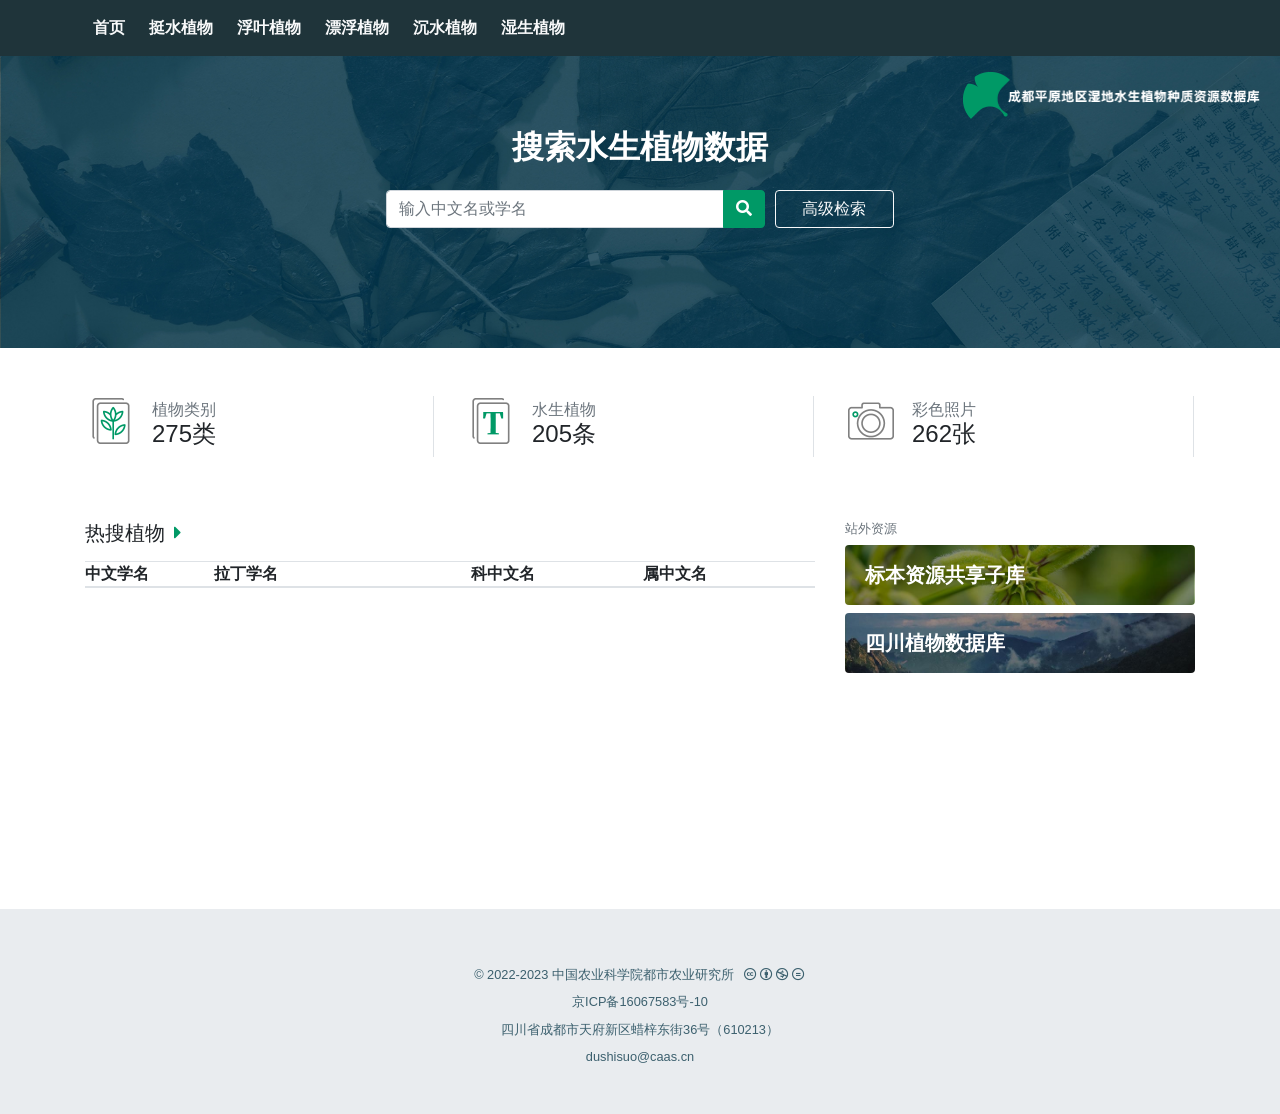
<file: index.html>
﻿<!DOCTYPE html>
<html>
<!-- InstanceBegin template="/Templates/basic.dwt.php" codeOutsideHTMLIsLocked="false" -->

<head>
  <!-- InstanceBeginEditable name="title" -->
  <title>成都平原地区湿地水生植物种质资源数据库</title>
  <!-- InstanceEndEditable -->
  <meta charset="utf-8">
  <meta http-equiv="X-UA-Compatible" content="IE=edge">
  <meta name="viewport" content="width=device-width, initial-scale=1">
  <meta name="keywords"
    content="四川,植物,植物标本,模式标本,植物图片,标本照片,标本馆,植物标本馆,四川数字植物标本馆,成都平原地区湿地水生植物种质资源数据库,china,plant,botany,herbarium,herbaria,specimen">
  <meta name="description" content="成都平原地区湿地水生植物种质资源数据库">
  <link rel="icon" href="public\images\icons\favicon.ico" type="image/x-icon">
  <link rel="shortcut icon" href="public\images\icons\favicon.ico" type="image/x-icon">
  <link rel="apple-touch-icon" href="public\images\icons\apple-touch-icon.png">
  <link rel="stylesheet" href="public\css\bootstrap.min.css">
  <link rel="stylesheet" href="public\css\fontawesome-all.min.css">
  <link rel="stylesheet" href="public\plugins\jquery-ui\jquery-ui.min.css">
  <link rel="stylesheet" href="public\plugins\jquery-ui\jquery-ui.theme.min.css">
  <link rel="stylesheet" href="public\plugins\bootstrap-select\bootstrap-select.min.css">
  <link rel="stylesheet" href="public\css\basic.css">
  <link rel="stylesheet" href="public\plugins\jquery-viewer\viewer.min.css">
  <link rel="stylesheet" href="public\plugins\unitegallery\css\unite-gallery.css">
  <!-- InstanceBeginEditable name="css" -->
  <link rel="stylesheet" href="public\plugins\fileinput\css\fileinput.min.css">
  <link rel="stylesheet" href="public\plugins\bootstrap-table\bootstrap-table.min.css">
  <!-- InstanceEndEditable -->
  <style>
    /* 样式文件中的CSS代码 */
    .loading-spinner {
      display: none;
      /* 默认情况下隐藏 */
      position: absolute;
      top: 50%;
      left: 50%;
      transform: translate(-50%, -50%);
      width: 50px;
      height: 50px;
      border: 4px solid rgba(0, 0, 0, 0.3);
      border-top: 4px solid #000;
      border-radius: 50%;
      animation: spin 1s linear infinite;
      /* 旋转动画 */
    }

    @keyframes spin {
      0% {
        transform: rotate(0deg);
      }

      100% {
        transform: rotate(360deg);
      }
    }
  </style>
</head>

<body>
  <div class="container-lg pt-3 pb-2 my-0 bg-white">
    <div class="row justify-content-between">
      <div class="col-md-8">
        <!-- <a class="navbar-brand mr-2" href="index.html"><img class="brand-icon" src="public\images\icons\nsti_icon.png"
            alt="nsti-icon"></a> -->
        <!-- <a class="navbar-brand mr-2" href="index.html"><img class="brand-icon" src="public\images\icons\logo.png"
            alt="site-icon"></a> -->
      </div>
      <div class="col-md-4">
        <div id="user_dashboard" class="d-flex flex-row-reverse my-1">
          <button class="navbar-toggler collapsed ml-1 d-lg-none" type="button" data-toggle="collapse"
            data-target="#navbar" aria-controls="navbar" aria-expanded="false" aria-label="Toggle navigation"><i
              class="fas fa-ellipsis-v text-title"></i></button>
        </div>
      </div>
    </div>
  </div>
  <nav class="navbar navbar-expand-lg navbar-dark nav-homepage py-0 my-0">
    <div class="container-lg">
      <div class="navbar-collapse collapse" id="navbar">
        <ul class="navbar-nav mr-auto my-2">
          <li class="nav-item mr-2">
            <a class="nav-link text-light" href="index.html"><strong data-i18n="homepage">首页</strong></a>
          </li>

          <li class="nav-item mr-2">
            <a class="nav-link text-light" href="spms/tingsui_list.html"><strong>挺水植物</strong></a>
          </li>
          <li class="nav-item mr-2">
            <a class="nav-link text-light" href="spms/fuye_list.html"><strong>浮叶植物</strong></a>
          </li>
          <li class="nav-item mr-2">
            <a class="nav-link text-light" href="spms/piaofu_list.html"><strong>漂浮植物</strong></a>
          </li>
          <li class="nav-item mr-2">
            <a class="nav-link text-light" href="spms/cengsui_list.html"><strong>沉水植物</strong></a>
          </li>
          <li class="nav-item mr-2">
            <a class="nav-link text-light" href="spms/shisheng_list.html"><strong>湿生植物</strong></a>
          </li>

        </ul>
      </div>
    </div>
  </nav>
  <!-- InstanceBeginEditable name="content" -->
  <div class="jumbotron jumbotron-fluid bg-cover pt-3">

    <div class="text-right">
      <img src="public\images\icons\logo_chs_g (2).png" class="pr-3" style="max-width: 100%; max-height: 48px">
    </div>
    <div class="container-lg">
      <div class="row">
        <div class="col-sm-10 offset-sm-1 col-md-8 offset-md-2 col-lg-6 offset-lg-3 mb-4 pb-4">
          <h2 class="text-white font-weight-bold text-center mt-2 mb-3">
            <span>搜索水生植物数据</span>
            <!--						<img src="public/images/icons/logo_cvh_w.png" style="max-width: 100%; max-height: 72px" />-->
          </h2>
          <div class="form-row px-3">
            <div class="col-12 col-md-8 col-lg-9">
              <div class="input-group my-2">
                <input id="zhongwenName" name="zhongwenName" type="text" class="form-control" placeholder="输入中文名或学名">
                <div class="input-group-append">
                  <button class="btn btn-default" onclick="general_search()"><i class="fas fa-search"></i></button>
                </div>
              </div>
            </div>
            <div class="col-6 offset-3 col-md-4 offset-md-0 col-lg-3">
              <a class="btn btn-outline-title btn-block my-2" data-toggle="modal" data-target="#homepage_search_modal"
                data-i18n="advanced" href="">高级检索</a>
            </div>
          </div>
        </div>
      </div>
    </div>
  </div>
  <div class="container mb-5">
    <div class="row mb-5">
      <div class="col-md-4 my-3 px-3">
        <div class="media border-right">
          <img src="public\images\icons\homepage_spms.png" class="align-self-start data-icon mr-3" alt="spms">
          <div class="media-body">
            <h5 class="text-secondary my-0"><small>植物类别</small></h5>
            <h4><span class="timer" id="ziwu">275</span><span>类</span></h4>
          </div>
        </div>
      </div>
      <div class="col-md-4 my-3 px-3">
        <div class="media border-right">
          <img src="public\images\icons\homepage_typus.png" class="align-self-start data-icon mr-3" alt="spms">
          <div class="media-body">
            <h5 class="text-secondary my-0"><small>水生植物</small></h5>
            <h4><span class="timer" id="suisheng">205</span><span>条</span></h4>
          </div>
        </div>
      </div>
      <div class="col-md-4 my-3 px-3">
        <div class="media border-right">
          <img src="public\images\icons\homepage_photos.png" class="align-self-start data-icon mr-3" alt="spms">
          <div class="media-body">
            <h5 class="text-secondary my-0"><small>彩色照片</small></h5>
            <h4><span class="timer" id="photo">262</span><span>张</span></h4>
          </div>
        </div>
      </div>

    </div>
    <div class="row my-4">
      <div class="col-lg-8">
        <h5 class="mb-3"><span>热搜植物</span><i class="fas fa-caret-right fa-fw text-default"></i></h5>
        <div class="bootstrap-table bootstrap4">
          <!-- <div class="fixed-table-toolbar"></div> -->
          <!-- 加载中的圆圈 -->
          <div id="loading_spinner" class="loading-spinner">
            <!-- 这里可以添加加载动画的内容，例如一个旋转的圆圈或其他动画效果 -->
          </div>
          <div class="fixed-table-container" style="padding-bottom: 0px;">
            <!-- <div class="fixed-table-header" style="display: none;">
              <table></table>
            </div> -->
            <div class="fixed-table-body">
              <div class="fixed-table-loading table table-sm table-hover border-bottom"
                style="top: 0px; display: none;">
                <span class="loading-wrap">
                  <span class="loading-text"></span>
                  <span class="animation-wrap"><span class="animation-dot"></span></span>
                </span>
              </div>
              <div class="table-responsive" style="height: 300px; overflow-y: scroll;">
                <table class="table table-hover">
                  <thead>
                    <tr>

                      <th style="width: 15%"><strong>中文学名&nbsp;&nbsp;&nbsp;&nbsp;</strong></th>
                      <th style="width: 30%"><strong>拉丁学名</strong></th>
                      <th style="width: 20%"><strong>科中文名&nbsp;&nbsp;&nbsp;&nbsp;</strong></th>
                      <th style="width: 15%"><strong>属中文名</strong></th>
                      <th style="width: 5%"></th>
                    </tr>
                  </thead>
                  <tbody id="table_body">

                    <!-- 这里暂时没有内容，数据将通过Ajax请求来添加 -->
                  </tbody>
                  <!-- <tbody id="spms_list1">
                    <tr class="spms-row" style="transform: rotate(0);">

                      <td class="align-middle clickable">野慈姑</td>
                      <td class="align-middle clickable"><em>Sagittaria trifolia</em> <em></em></td>
                      <td class="align-middle clickable">泽泻科</td>
                      <td class="align-middle clickable">慈姑属</td>
                      <td class="align-middle clickable"><img src="imgs/2野慈姑.png"
                          style="max-height: 32px;max-width: 32px"></td>
                    </tr>
                    <tr class="spms-row" style="transform: rotate(0);">

                      <td class="align-middle clickable">莲蓬</td>
                      <td class="align-middle clickable"><em>Nelumbo nucifera</em> <em></em></td>
                      <td class="align-middle clickable">莲科</td>
                      <td class="align-middle clickable">莲属</td>
                      <td class="align-middle clickable"><img src="imgs/14莲蓬.png"
                          style="max-height: 32px;max-width: 32px"></td>
                    </tr>
                    <tr class="spms-row" style="transform: rotate(0);">

                      <td class="align-middle clickable">宫廷草</td>
                      <td class="align-middle clickable"><em>Rotala rotundifoliavar</em> <em></em></td>
                      <td class="align-middle clickable">千屈菜科</td>
                      <td class="align-middle clickable">节节菜属</td>
                      <td class="align-middle clickable"><img src="imgs/47宫廷草.png"
                          style="max-height: 32px;max-width: 32px"></td>
                    </tr>
                    <tr class="spms-row" style="transform: rotate(0);">

                      <td class="align-middle clickable">水龙骨</td>
                      <td class="align-middle clickable"><em>Polypodiode snipponica</em> <em></em></td>
                      <td class="align-middle clickable">水龙骨科</td>
                      <td class="align-middle clickable">水龙骨属</td>
                      <td class="align-middle clickable"><img src="imgs/99水龙骨.png"
                          style="max-height: 32px;max-width: 32px"></td>
                    </tr>
                    <tr class="spms-row" style="transform: rotate(0);">
                      <td class="align-middle clickable">浮萍</td>
                      <td class="align-middle clickable"><em>Lemna minor</em> <em></em></td>
                      <td class="align-middle clickable">天南星科</td>
                      <td class="align-middle clickable">浮萍属</td>
                      <td class="align-middle clickable"><img src="imgs/87浮萍.png"
                          style="max-height: 32px;max-width: 32px"></td>
                    </tr>
                    <tr class="spms-row" style="transform: rotate(0);">
                      <td class="align-middle clickable">田葱</td>
                      <td class="align-middle clickable"><em>Philydrum lanuginosum</em> <em></em></td>
                      <td class="align-middle clickable">田葱科</td>
                      <td class="align-middle clickable">田葱属</td>
                      <td class="align-middle clickable"><img src="imgs/197田葱.png"
                          style="max-height: 32px;max-width: 32px"></td>
                    </tr>
                  </tbody> -->

                </table>
              </div>
            </div>
            <div class="fixed-table-footer">
              <table>
                <thead>
                  <tr></tr>
                </thead>
              </table>
            </div>
          </div>
          <div class="fixed-table-pagination" style="display: none;"></div>
        </div>
      </div>
      <div class="col-lg-4">
        <div class="row mb-4">
          <div class="col-12">
            <h6 class="text-secondary small">站外资源</h6>
          </div>
          <div class="col-md-6 col-lg-12">
            <div class="card bg-default bg-cover border-0 mb-2"
              style="background-image: url(public/images/card_bg_1.jpeg)">
              <div class="card-body d-flex align-items-center" style="height: 60px">
                <h5 class="card-title font-weight-bold my-0 card-source"><a class="text-white stretched-link"
                    href="http://mnh.scu.edu.cn" target="_blank">标本资源共享子库</a></h5>
              </div>
            </div>
          </div>
          <div class="col-md-6 col-lg-12">
            <div class="card text-light bg-default bg-cover border-0 mb-2"
              style="background-image: url(public/images/card_bg_2.jpeg)">
              <div class="card-body d-flex align-items-center" style="height: 60px">
                <h5 class="card-title font-weight-bold my-0 card-source"><a class="text-white stretched-link"
                    href="http://www.scpri.ac.cn/zwk/" target="_blank">四川植物数据库</a></h5>
              </div>
            </div>
          </div>

        </div>

      </div>
    </div>

  </div>
  <div class="modal fade" id="homepage_search_modal" tabindex="-1" role="dialog" aria-labelledby="homepage_search_title"
    aria-hidden="true">
    <div class="modal-dialog modal-dialog-centered" role="document">
      <div class="modal-content">
        <div class="modal-header">
          <h5 class="modal-title" id="homepage_search_title">水生植物数据高级检索</h5>
          <button type="button" class="close" data-dismiss="modal" aria-label="Close">
            <span aria-hidden="true">&times;</span>
          </button>
        </div>
        <div>
          <div class="modal-body">
            <div class="form-row mb-3">
              <div class="col-md-6 col-xl-12">
                <div class="form-group">
                  <input id="taxonName" name="taxonName" type="text" class="form-control advanced-search"
                    placeholder="中文名或学名">
                </div>
              </div>
              <div class="col-6 col-md-3 col-xl-6">
                <div class="form-group">
                  <input id="men" name="men" type="text" class="form-control advanced-search" placeholder="门">
                </div>
              </div>
              <div class="col-6 col-md-3 col-xl-6">
                <div class="form-group">
                  <input id="gang" name="gang" type="text" class="form-control advanced-search" placeholder="纲">
                </div>
              </div>
            </div>
            <div class="form-row mb-3">
              <div class="col-sm-6 col-md-4 col-lg-2 col-xl-6">
                <div class="form-group">
                  <input id="mu" name="mu" type="text" class="form-control advanced-search" placeholder="目">
                </div>
              </div>

              <div class="col-6 col-md-4 col-lg-2 col-xl-6">
                <div class="form-group">
                  <input id="ke" name="ke" type="text" class="form-control advanced-search" placeholder="科">
                </div>
              </div>
              <div class="col-6 col-md-4 col-lg-2 col-xl-6">
                <div class="form-group">
                  <input id="shu" name="shu" type="text" class="form-control advanced-search" placeholder="属">
                </div>
              </div>
              <div class="col-6 col-md-4 col-lg-2 col-xl-6">
                <div class="form-group">
                  <input id="zhong" name="zhong" type="text" class="form-control advanced-search" placeholder="种">
                </div>
              </div>
            </div>
          </div>
          <div class="modal-footer">
            <button id="advanced_search" onclick="advanced_search()" class="btn btn-default btn-block"><i
                class="fas fa-search fa-fw mr-2"></i><span>检索</span></button>
          </div>
          </di>
        </div>
      </div>
    </div>
  </div>
  <!-- InstanceEndEditable -->
  <!-- footer -->
  <footer class="jumbotron jumbotron-fluid pt-5 pb-4 mb-0">
    <div class="container-lg">
      <div class="d-flex justify-content-center">
        <ul class="list-unstyled text-title text-center small">
          <li class="my-2">© 2022-2023 <span class="mr-2">中国农业科学院都市农业研究所</span><a rel="license"
              href="http://creativecommons.org/licenses/by-nc-nd/4.0/" target="_blank" class="text-reset"><i
                class="fab fa-creative-commons fa-fw"></i><i class="fab fa-creative-commons-by fa-fw"></i><i
                class="fab fa-creative-commons-nc fa-fw"></i><i class="fab fa-creative-commons-nd fa-fw"></i></a></li>
          <li class="my-2"><a href="https://beian.miit.gov.cn" target="_blank" class="text-title">京ICP备16067583号-10</a>
          </li>
          <li class="my-2"><span>四川省成都市天府新区蜡梓东街36号</span>（610213）</li>
          <li class="my-2">dushisuo@caas.cn</li>
        </ul>
      </div>
    </div>
  </footer>
  <script type="text/javascript" src="public\js\jquery.min.js"></script>
  <script type="text/javascript" src="public\js\jquery.i18n.properties.min.js"></script>
  <script type="text/javascript" src="public\js\bootstrap.bundle.min.js"></script>
  <script type="text/javascript" src="public\js\axios.min.js"></script>
  <script type="text/javascript" src="public\plugins\jquery-ui\jquery-ui.min.js"></script>
  <script type="text/javascript" src="public\plugins\bootstrap-select\bootstrap-select.min.js"></script>
  <script type="text/javascript" src="public\js\basic.js"></script>
  <!-- InstanceBeginEditable name="scripts" -->
  <script type="text/javascript" src="public\plugins\bootstrap-table\bootstrap-table.min.js"></script>
  <script type="text/javascript" src='public\plugins\fileinput\js\fileinput.min.js'></script>
  <script type="text/javascript" src='public\plugins\fileinput\js\locales\zh.js'></script>
  <script type="text/javascript"
    src="public\plugins\bootstrap-table\extensions\toolbar\bootstrap-table-toolbar.min.js"></script>
  <script type="text/javascript" src="public\plugins\bootstrap-table\locale\bootstrap-table-zh-CN.min.js"></script>
  <script type="text/javascript" src="public\js\homepage.js"></script>
  <script type="text/javascript" src="public/js/config.js"></script>
  <!-- InstanceEndEditable -->
  <script type="text/javascript">

    // 初始加载6条数据，懒加载数据
    let startIndex = 0;
    let endIndex = 6;

    // 定义一个函数来加载新数据
    function loadMoreData() {
      // 显示加载中的圆圈
      $('#loading_spinner').show();

      $.ajax({
        url: BaseUrl + "/plant/getAllPlants", // 这里替换成您的服务器端接口地址
        method: 'GET',
        data: { start: startIndex, end: endIndex },
        success: function (data) {
          // 在成功回调中将新数据添加到表格中

          const tableBody = $('#table_body');
          for (let i = 0; i < data.length; i++) {
            const row = data[i];
            row.latinname == null ? row.latinname = '无' : row.latinname = row.latinname
            row.ke == null ? row.ke = '无' : row.ke = row.ke
            row.shu == null ? row.shu = '无' : row.shu = row.shu
            const newRow = `
            <tr class="spms-row" style="transform: rotate(0);" onclick="clicktr(${row.id})">
              <td class="align-middle clickable">${row.name}</td>
              <td class="align-middle clickable"><em>${row.latinname}</em> <em></em></td>
              <td class="align-middle clickable">${row.ke}</td>
              <td class="align-middle clickable">${row.shu}</td>
              <td class="align-middle clickable"><img src="${row.imgurl}" style="max-height: 32px; max-width: 32px"></td>
            </tr>
          `;
            tableBody.append(newRow);
          }

          // 更新startIndex和endIndex，准备加载更多数据
          startIndex = endIndex;
          endIndex += 6;
          // 隐藏加载中的圆圈
          $('#loading_spinner').hide();
        },
        error: function (error) {
          console.error('Failed to load data:', error);
          // 隐藏加载中的圆圈（如果发生错误时也需要隐藏）
          $('#loading_spinner').hide();
        }
      });
    }



    // 初始加载第一批数据
    loadMoreData();

    // 监听滚动事件，当滚动到底部时继续加载更多数据
    const tableDiv = document.querySelector('div[style="height: 300px; overflow-y: scroll;"]');
    tableDiv.addEventListener('scroll', function () {
      if (tableDiv.scrollTop + tableDiv.clientHeight >= tableDiv.scrollHeight) {
        loadMoreData();
      }
    });

    //点击事件
    function clicktr(id) {
      window.location.href = "spms/details2.html?id=" + id
      console.log(id)
    }

    //普通搜索
    function general_search() {
      var names = document.getElementById('zhongwenName').value
      var name = names.trim()
      if (name == '' || name == null) {
        alert('输入不能为空!')
        return;
      } else {
        window.location.href = "spms/general_list.html?name=" + name
        //window.location.href = "test.html"
        //console.log(name)
      }
    }
    //高级搜索
    function advanced_search() {
      var names = document.getElementById('taxonName').value
      var name = names.trim()

      var men = document.getElementById('men').value
      var men = men.trim()

      var gang = document.getElementById('gang').value
      var gang = gang.trim()

      var mu = document.getElementById('mu').value
      var mu = mu.trim()

      var ke = document.getElementById('ke').value
      var ke = ke.trim()

      var shu = document.getElementById('shu').value
      var shu = shu.trim()

      var zhong = document.getElementById('zhong').value
      var zhong = zhong.trim()

      if (name == '' || name == null) {
        alert('植物名称不能为空!')
        return;
      } else {
        window.location.href = "spms/advanced_list.html?name=" + name + "&men=" + men + "&gang=" + gang + "&mu=" + mu + "&ke=" + ke + "&shu=" + shu + "&zhong=" + zhong
      }
    }

    /*将总数据取出来*/
    function data() {
      //console.log("tot:"+totalCount)
      /*拿到总数据*/
      $.ajax({
        type: "GET",
        url: BaseUrl + "/plant/getAllPlantsPages?pages=1",    //s是SpringMVC中Controller中的请求地址 
        contentType: "application/json;charset=utf-8",
        success: function (data) {
          /*拿到总数据并赋值*/
          totalCount = data.total; //取出来的是数据总量
          document.getElementById('ziwu').innerHTML = 5
          document.getElementById('suisheng').innerHTML = totalCount
          document.getElementById('photo').innerHTML = totalCount
        },
        error: function () {
          alert("解析失败");
        }
      });
    }
    data()

    /*将植物类别数据取出来*/
    function category() {
      //console.log("tot:"+totalCount)
      /*拿到总数据*/
      $.ajax({
        type: "GET",
        url: BaseUrl + "/plant/getCategorys",    //s是SpringMVC中Controller中的请求地址 
        contentType: "application/json;charset=utf-8",
        success: function (data) {
          /*拿到总数据并赋值*/
          console.log(data)
          totalCount = data; //取出来的是数据总量
          document.getElementById('ziwu').innerHTML = data
        },
        error: function () {
          alert("解析失败");
        }
      });
    }
    category()
  </script>
</body>
<!-- InstanceEnd -->

</html>
</file>
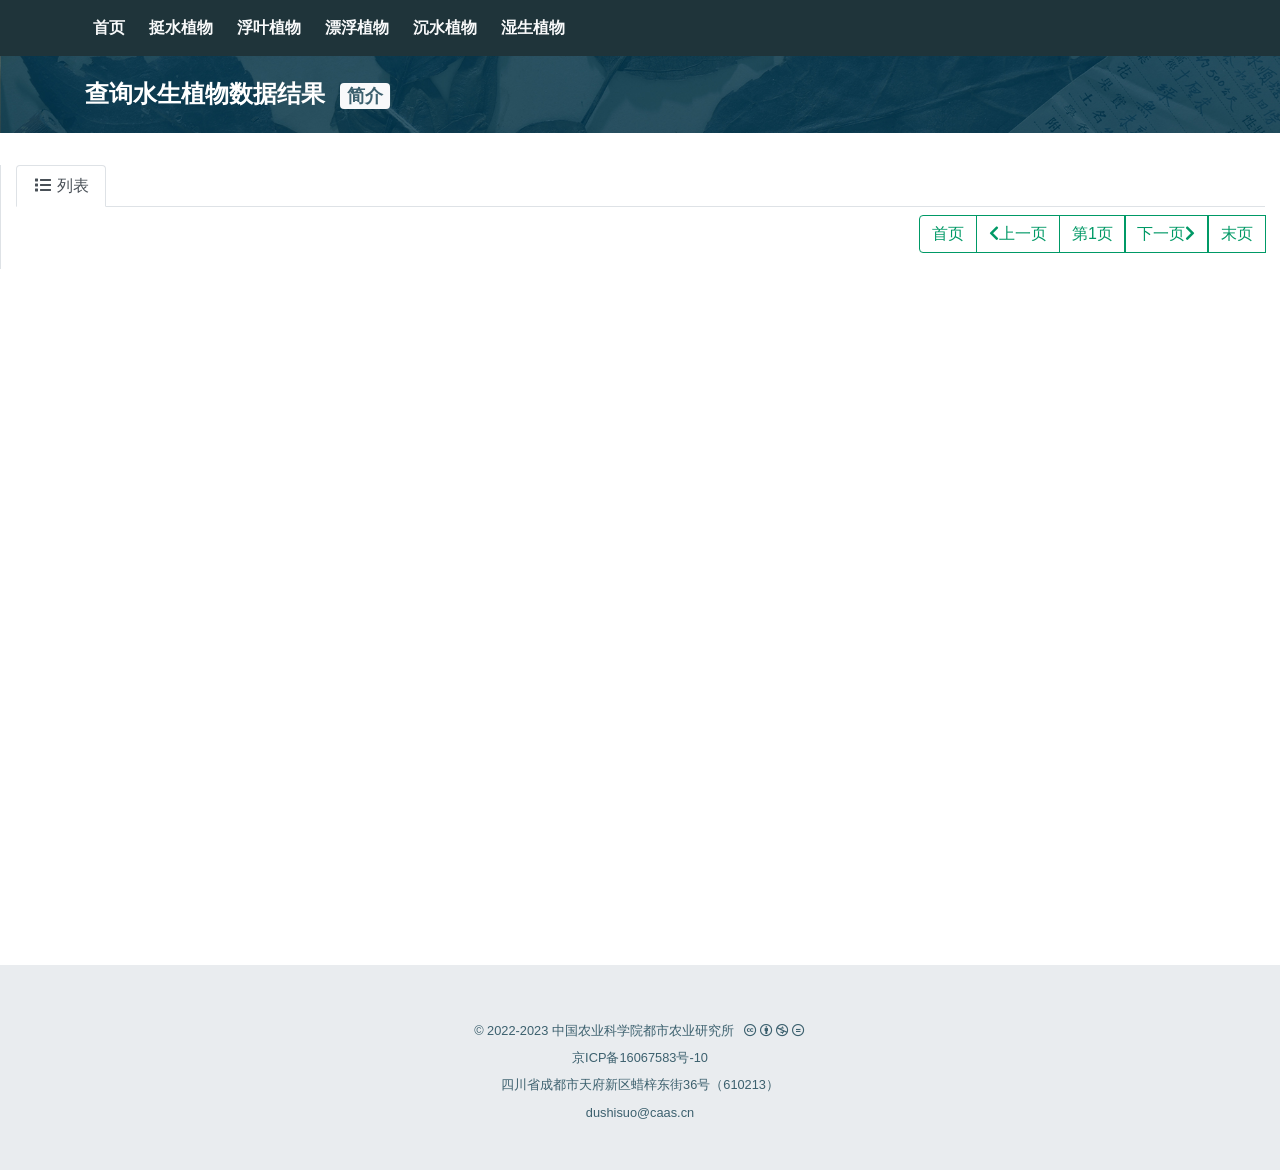
<file: spms/advanced_list.html>
﻿<!DOCTYPE html>
<html>
<!-- InstanceBegin template="/Templates/basic.dwt.php" codeOutsideHTMLIsLocked="false" -->

<head>
  <!-- InstanceBeginEditable name="title" -->
  <title>水生植物查询结果</title>
  <!-- InstanceEndEditable -->
  <meta charset="utf-8">
  <meta http-equiv="X-UA-Compatible" content="IE=edge">
  <meta name="viewport" content="width=device-width, initial-scale=1">
  <meta name="keywords"
    content="四川,植物,植物标本,模式标本,植物图片,标本照片,标本馆,植物标本馆,四川数字植物标本馆,成都平原地区湿地水生植物种质资源数据库,china,plant,botany,herbarium,herbaria,specimen">
  <meta name="description" content="成都平原地区湿地水生植物种质资源数据库">
  <link rel="icon" href="..\public\images\icons\favicon.ico" type="image/x-icon">
  <link rel="shortcut icon" href="..\public\images\icons\favicon.ico" type="image/x-icon">
  <link rel="apple-touch-icon" href="..\public\images\icons\apple-touch-icon.png">
  <link rel="stylesheet" href="..\public\css\bootstrap.min.css">
  <link rel="stylesheet" href="..\public\css\fontawesome-all.min.css">
  <link rel="stylesheet" href="..\public\plugins\jquery-ui\jquery-ui.min.css">
  <link rel="stylesheet" href="..\public\plugins\jquery-ui\jquery-ui.theme.min.css">
  <link rel="stylesheet" href="..\public\plugins\bootstrap-select\bootstrap-select.min.css">
  <link rel="stylesheet" href="..\public\css\basic.css">
  <link rel="stylesheet" href="..\public\plugins\jquery-viewer\viewer.min.css">
  <link rel="stylesheet" href="..\public\plugins\unitegallery\css\unite-gallery.css">

  <!-- InstanceBeginEditable name="css" -->
  <!-- InstanceEndEditable -->
</head>

<body>
  <div class="container-lg pt-3 pb-2 my-0 bg-white">
    <div class="row justify-content-between">
      <div class="col-md-8">
        <!-- <a class="navbar-brand mr-2" href="..\index.html"><img class="brand-icon"
            src="..\public\images\icons\nsti_icon.png" alt="nsti-icon"></a>
        <a class="navbar-brand mr-2" href="..\index.html"><img class="brand-icon" src="..\public\images\icons\logo.png"
            alt="site-icon"></a> -->
      </div>
      <div class="col-md-4">
        <div id="user_dashboard" class="d-flex flex-row-reverse my-1">
          <button class="navbar-toggler collapsed ml-1 d-lg-none" type="button" data-toggle="collapse"
            data-target="#navbar" aria-controls="navbar" aria-expanded="false" aria-label="Toggle navigation"><i
              class="fas fa-ellipsis-v text-title"></i></button>
          <!-- <button class="btn btn-title ml-1" type="button" onclick="switchLanguage()"><i class="fas fa-globe fa-fw"></i><strong data-i18n="lang">切换语言</strong></button> -->
        </div>
      </div>
    </div>
  </div>
  <nav class="navbar navbar-expand-lg navbar-dark nav-homepage py-0 my-0">
    <div class="container-lg">
      <div class="navbar-collapse collapse" id="navbar">
        <ul class="navbar-nav mr-auto my-2">
          <li class="nav-item mr-2">
            <a class="nav-link text-light" href="..\index.html"><strong>首页</strong></a>
          </li>
          <li class="nav-item mr-2">
            <a class="nav-link text-light" href="tingsui_list.html"><strong>挺水植物</strong></a>
          </li>
          <li class="nav-item mr-2">
            <a class="nav-link text-light" href="fuye_list.html"><strong>浮叶植物</strong></a>
          </li>
          <li class="nav-item mr-2">
            <a class="nav-link text-light" href="piaofu_list.html"><strong>漂浮植物</strong></a>
          </li>
          <li class="nav-item mr-2">
            <a class="nav-link text-light" href="cengsui_list.html"><strong>沉水植物</strong></a>
          </li>
          <li class="nav-item mr-2">
            <a class="nav-link text-light" href="shisheng_list.html"><strong>湿生植物</strong></a>
          </li>
        </ul>
      </div>
    </div>
  </nav>
  <!-- InstanceBeginEditable name="content" -->
  <div class="jumbotron jumbotron-fluid jumbotron-title py-2">
    <div class="container-lg text-white">
      <h4 class="my-3">
        <strong class="align-bottom">查询水生植物数据结果</strong>
        <a data-toggle="collapse" href="#database_info" aria-expanded="false" aria-controls="database_info"
          class="badge badge-light text-title ml-2 pb-1">简介</a>
      </h4>
      <div class="collapse" id="database_info">
        <p class="text-justify">中国农业科学院都市农业研究所调研整理</p>
      </div>
    </div>
  </div>
  <div class="container-fluid content">
    <div class="row">
      <div class="col-xl-12 border-left">
        <ul class="nav nav-tabs mb-2">
          <li class="nav-item">
            <a id="list_view" class="nav-link active" href="#"><i class="fas fa-list fa-fw mr-1"></i><span>列表</span></a>
          </li>
        </ul>
        <!-- <p id="total" class="text-muted">　</p> -->
        <div class="panel panel-default table-responsive" id="mainContent">
        </div>
        <div id="pagination" class="row">
          <div class="col">
            <div class="d-flex justify-content-end">
              <div class="form-group">
                <div class="input-group">
                  <div class="input-group-prepend">
                    <button id="previous_page1" onclick="goToFirstPage()" class="btn btn-outline-default">首页</button>
                  </div>
                  <div class="input-group-prepend">
                    <button id="previous_page1" onclick="goToPreviousPage()" class="btn btn-outline-default"><i
                        class="fas fa-chevron-left"></i>上一页</button>
                  </div>

                  <div class="input-group-prepend">
                    <button id="showpages" class="btn btn-outline-default"></button>
                  </div>

                  <div class="input-group-append">
                    <button id="next_page1" onclick="goToNextPage()" class="btn btn-outline-default">下一页<i
                        class="fas fa-chevron-right"></i></button>
                  </div>
                  <div class="input-group-prepend">
                    <button id="previous_page1" onclick="goToLastPage()" class="btn btn-outline-default">末页</button>
                  </div>
                </div>
              </div>
            </div>
          </div>
        </div>
      </div>
    </div>
  </div>
  <!-- InstanceEndEditable -->
  <!-- footer -->
  <footer class="jumbotron jumbotron-fluid pt-5 pb-4 mb-0">
    <div class="container-lg">
      <div class="d-flex justify-content-center">
        <ul class="list-unstyled text-title text-center small">
          <li class="my-2">© 2022-2023 <span class="mr-2">中国农业科学院都市农业研究所</span><a rel="license"
              href="http://creativecommons.org/licenses/by-nc-nd/4.0/" target="_blank" class="text-reset"><i
                class="fab fa-creative-commons fa-fw"></i><i class="fab fa-creative-commons-by fa-fw"></i><i
                class="fab fa-creative-commons-nc fa-fw"></i><i class="fab fa-creative-commons-nd fa-fw"></i></a></li>
          <li class="my-2"><a href="https://beian.miit.gov.cn" target="_blank" class="text-title">京ICP备16067583号-10</a>
          </li>
          <li class="my-2"><span>四川省成都市天府新区蜡梓东街36号</span>（610213）</li>
          <li class="my-2">dushisuo@caas.cn</li>
        </ul>
      </div>
    </div>
  </footer>
  <script type="text/javascript" src="..\public\js\jquery.min.js"></script>
  <script type="text/javascript" src="..\public\js\jquery.i18n.properties.min.js"></script>
  <script type="text/javascript" src="..\public\js\bootstrap.bundle.min.js"></script>
  <script type="text/javascript" src="..\public\plugins\jquery-ui\jquery-ui.min.js"></script>
  <script type="text/javascript" src="..\public\plugins\bootstrap-select\bootstrap-select.min.js"></script>
  <script type="text/javascript" src="..\public\js\basic.js"></script>
  <!-- InstanceBeginEditable name="scripts" -->
  <script type="text/javascript" src="..\public\js\spms.js"></script>
  <script type="text/javascript" src="..\public\js\spms_list.js"></script>
  <!-- InstanceEndEditable -->
  <script type="text/javascript" src="..\public\js\config.js"></script>
  <script type="text/javascript">
    //获取url后面的name值
    function getUrlValue() {
      let query = location.search.substr(1).split('&');
      let params = {};
      for (let i = 0; i < query.length; i++) {
        let q = query[i].split('=');
        if (q.length == 2) {
          params[q[0]] = q[1];
        }
      }
      return params;
    }
    let res = getUrlValue();
    var name = res.name
    var men = res.men
    var gang = res.gang
    var mu = res.mu
    var ke = res.ke
    var shu = res.shu
    var zhong = res.zhong
    console.log(name + "," + men + "," + "," + gang + "," + "," + mu + "," + "," + ke + "," + "," + shu + "," + "," + zhong + ",");

    var currPage = 1;
    var totalCount;
    var dataLIst = [];
    /*将数据取出来*/
    function data(curr, limit, name, men, gang, mu, ke, shu, zhong) {
      //console.log("tot:"+totalCount)
      /*拿到总数据*/
      $.ajax({
        type: "GET",
        url: BaseUrl + "/plant/selectPageVoMultiCondition?pages=" + curr + "&name=" + name + "&men=" + men + "&gang" + gang + "&mu" + mu + "&ke" + ke + "&shu" + shu + "&zhong" + zhong,    //s是SpringMVC中Controller中的请求地址 
        contentType: "application/json;charset=utf-8",
        success: function (data) {
          /*拿到总数据*/
          totalCount = data.total; //取出来的是数据总量
          dataLIst = data.records; // 将数据放到一个数组里面（dataLIst 还未声明，莫着急）
          createTable(curr, limit, totalCount);
          console.log("tot:" + totalCount)
        },
        error: function () {
          alert("解析失败");
        }
      });
    }
    window.onload = function () {
      /*取到总条数*/
      /*每页显示多少条  10条*/
      var limit = 10;
      data(currPage, limit, name, men, gang, mu, ke, shu, zhong)
      //createTable(1, limit, totalCount);
    }

    /*创建的是一个表格，并将数据放进去*/
    function createTable(currPage, limit, total) {
      var html = [],
        showNum = limit;
      if (total - (currPage * limit) < 0) showNum = total - ((currPage - 1) * limit);
      html.push(' <div class="table-responsive"><table class="table table-hover">');
      html.push('<thead><tr>' +
        '<th style="width: 15%"><strong>中文学名</strong></th>' +
        '<th style="width: 30%"><strong>拉丁学名</strong></th>' +
        '<th style="width: 20%"><strong>科中文名</strong></th>' +
        '<th style="width: 15%"><strong>属中文名</strong></th><th style="width: 5%"></th></tr></thead><tbody id="spms_list1">');

      for (var i = 0; i < showNum; i++) {
        html.push('<tr class="spms-row" style="transform: rotate(0);" onclick="clicktr(' + dataLIst[i].id + ')">');
        html.push('<td class="align-middle clickable">' + dataLIst[i].name + '</td>');
        if (dataLIst[i].latinname == "" || dataLIst[i].latinname == null) {
          html.push('<td class="align-middle clickable">无</td>');
        } else {
          html.push('<td class="align-middle clickable">' + dataLIst[i].latinname + '</td>');
        }
        if (dataLIst[i].ke == "" || dataLIst[i].ke == null) {
          html.push('<td class="align-middle clickable">无</td>');
        } else {
          html.push('<td class="align-middle clickable">' + dataLIst[i].ke + '</td>');
        }
        if (dataLIst[i].shu == "" || dataLIst[i].shu == null) {
          html.push('<td class="align-middle clickable">无</td>');
        } else {
          html.push('<td class="align-middle clickable">' + dataLIst[i].shu + '</td>');
        }
        html.push('<td class="align-middle clickable"><img src="' + dataLIst[i].imgurl + '"style="max-height: 32px;max-width: 32px"></td>');
        html.push('</tr>');
      }
      html.push('</tbody></table></div>');
      var mainObj = $('#mainContent');
      mainObj.empty();
      mainObj.html(html.join(''));
    }
    function clicktr(id) {
      window.location.href = "details2.html?id=" + id
      console.log(id)
    }

    // Function to navigate to the next page
    function goToNextPage() {
      const totalPages = Math.ceil(totalCount / 10); // Calculate total pages
      if (currPage < totalPages) {
        currPage++;
        document.getElementById("showpages").innerHTML = "第" + currPage + "页";
        var limit = 10;
        data(currPage, limit, name, men, gang, mu, ke, shu, zhong)
        // You can perform the necessary actions to load the next page here
        console.log(`Navigating to page ${currPage}`);
      } else {
        alert("已经到达最后一页！");
      }
    }

    // Function to navigate to the previous page
    function goToPreviousPage() {
      if (currPage > 1) {
        currPage--;
        document.getElementById("showpages").innerHTML = "第" + currPage + "页";
        var limit = 10;
        data(currPage, limit, name, men, gang, mu, ke, shu, zhong)
        // You can perform the necessary actions to load the previous page here
        console.log(`Navigating to page ${currPage}`);
      } else {
        alert("已经到达第一页！");
      }
    }
    function goToFirstPage() {
      currPage = 1; // Set current page to 1
      document.getElementById("showpages").innerHTML = "第" + currPage + "页";
      var limit = 10;
      data(currPage, limit);
      // You can perform the necessary actions to load the first page here
      //console.log(`Navigating to page ${currPage}`);

    }
    function goToLastPage() {
      const totalPages = Math.ceil(totalCount / 10); // Calculate total pages
      currPage = totalPages; // Set current page to last page
      document.getElementById("showpages").innerHTML = "第" + currPage + "页";
      var limit = 10;
      data(currPage, limit);
      // You can perform the necessary actions to load the last page here
      //console.log(`Navigating to page ${currPage}`);
    }
    document.getElementById("showpages").innerHTML = "第" + currPage + "页";
  </script>
</body>
<!-- InstanceEnd -->

</html>
</file>
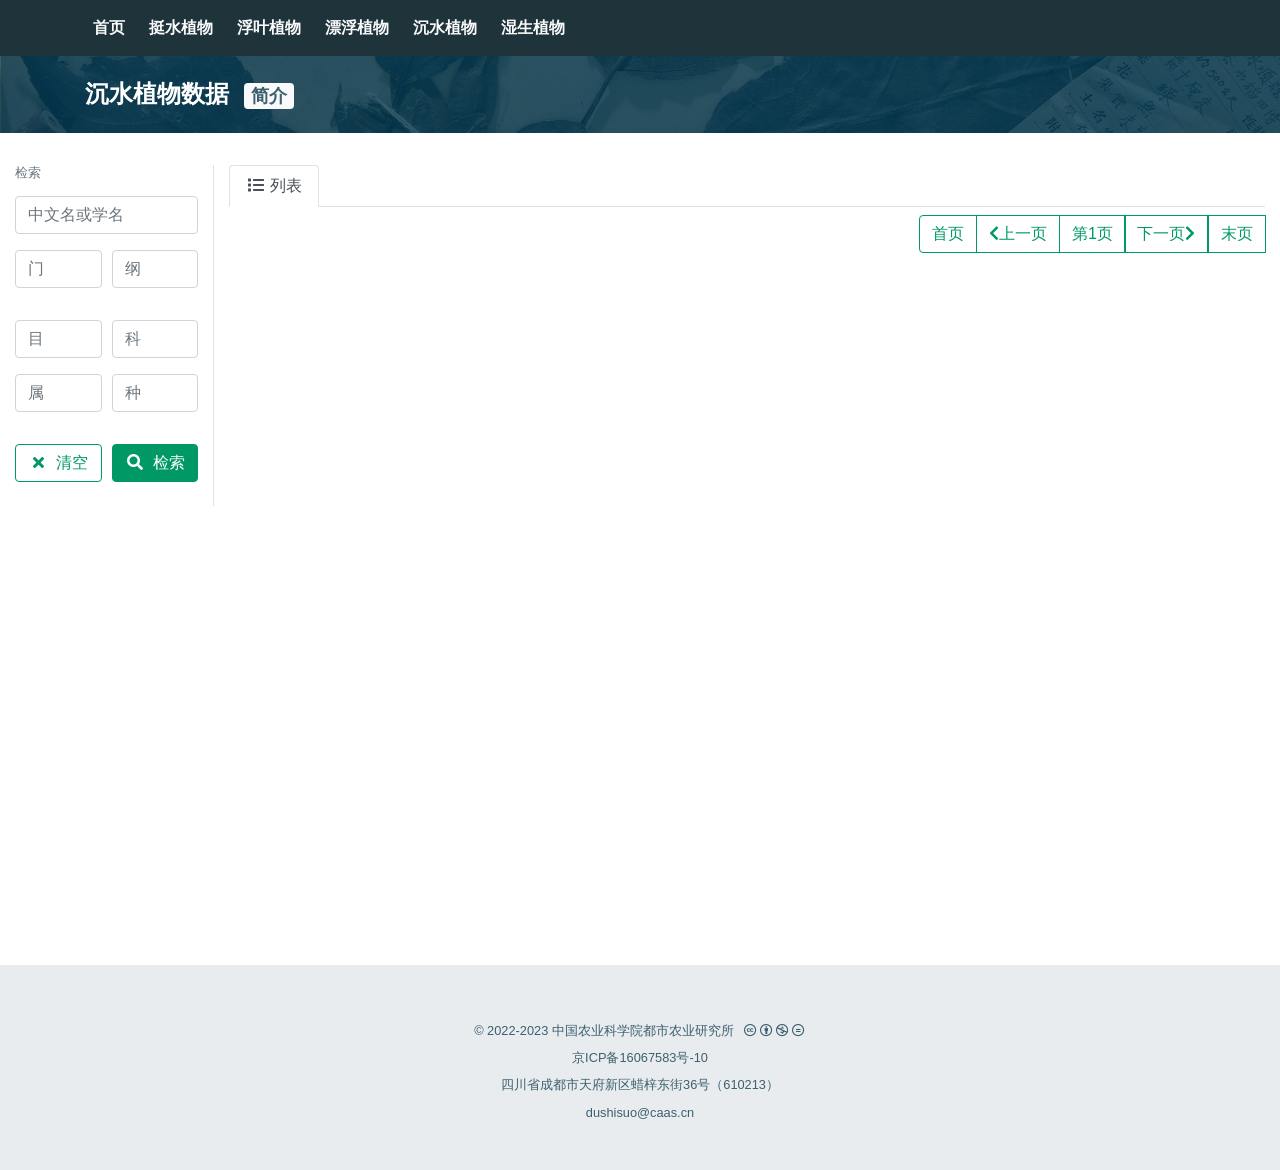
<file: spms/cengsui_list.html>
﻿<!DOCTYPE html>
<html>
<!-- InstanceBegin template="/Templates/basic.dwt.php" codeOutsideHTMLIsLocked="false" -->

<head>
  <!-- InstanceBeginEditable name="title" -->
  <title>沉水植物</title>
  <!-- InstanceEndEditable -->
  <meta charset="utf-8">
  <meta http-equiv="X-UA-Compatible" content="IE=edge">
  <meta name="viewport" content="width=device-width, initial-scale=1">
  <meta name="keywords"
    content="四川,植物,植物标本,模式标本,植物图片,标本照片,标本馆,植物标本馆,四川数字植物标本馆,成都平原地区湿地水生植物种质资源数据库,china,plant,botany,herbarium,herbaria,specimen">
  <meta name="description" content="成都平原地区湿地水生植物种质资源数据库">
  <link rel="icon" href="..\public\images\icons\favicon.ico" type="image/x-icon">
  <link rel="shortcut icon" href="..\public\images\icons\favicon.ico" type="image/x-icon">
  <link rel="apple-touch-icon" href="..\public\images\icons\apple-touch-icon.png">
  <link rel="stylesheet" href="..\public\css\bootstrap.min.css">
  <link rel="stylesheet" href="..\public\css\fontawesome-all.min.css">
  <link rel="stylesheet" href="..\public\plugins\jquery-ui\jquery-ui.min.css">
  <link rel="stylesheet" href="..\public\plugins\jquery-ui\jquery-ui.theme.min.css">
  <link rel="stylesheet" href="..\public\plugins\bootstrap-select\bootstrap-select.min.css">
  <link rel="stylesheet" href="..\public\css\basic.css">
  <link rel="stylesheet" href="..\public\plugins\jquery-viewer\viewer.min.css">
  <link rel="stylesheet" href="..\public\plugins\unitegallery\css\unite-gallery.css">

  <!-- InstanceBeginEditable name="css" -->
  <!-- InstanceEndEditable -->
</head>

<body>
  <div class="container-lg pt-3 pb-2 my-0 bg-white">
    <div class="row justify-content-between">
      <div class="col-md-8">
        <!-- <a class="navbar-brand mr-2" href="..\index.html"><img class="brand-icon"
            src="..\public\images\icons\nsti_icon.png" alt="nsti-icon"></a>
        <a class="navbar-brand mr-2" href="..\index.html"><img class="brand-icon" src="..\public\images\icons\logo.png"
            alt="site-icon"></a> -->
      </div>
      <div class="col-md-4">
        <div id="user_dashboard" class="d-flex flex-row-reverse my-1">
          <button class="navbar-toggler collapsed ml-1 d-lg-none" type="button" data-toggle="collapse"
            data-target="#navbar" aria-controls="navbar" aria-expanded="false" aria-label="Toggle navigation"><i
              class="fas fa-ellipsis-v text-title"></i></button>
          <!-- <button class="btn btn-title ml-1" type="button" onclick="switchLanguage()"><i class="fas fa-globe fa-fw"></i><strong data-i18n="lang">切换语言</strong></button> -->
        </div>
      </div>
    </div>
  </div>
  <nav class="navbar navbar-expand-lg navbar-dark nav-homepage py-0 my-0">
    <div class="container-lg">
      <div class="navbar-collapse collapse" id="navbar">
        <ul class="navbar-nav mr-auto my-2">
          <li class="nav-item mr-2">
            <a class="nav-link text-light" href="..\index.html"><strong>首页</strong></a>
          </li>
          <li class="nav-item mr-2">
            <a class="nav-link text-light" href="tingsui_list.html"><strong>挺水植物</strong></a>
          </li>
          <li class="nav-item mr-2">
            <a class="nav-link text-light" href="fuye_list.html"><strong>浮叶植物</strong></a>
          </li>
          <li class="nav-item mr-2">
            <a class="nav-link text-light" href="piaofu_list.html"><strong>漂浮植物</strong></a>
          </li>
          <li class="nav-item mr-2">
            <a class="nav-link text-light" href="cengsui_list.html"><strong>沉水植物</strong></a>
          </li>
          <li class="nav-item mr-2">
            <a class="nav-link text-light" href="shisheng_list.html"><strong>湿生植物</strong></a>
          </li>
        </ul>
      </div>
    </div>
  </nav>
  <!-- InstanceBeginEditable name="content" -->
  <div class="jumbotron jumbotron-fluid jumbotron-title py-2">
    <div class="container-lg text-white">
      <h4 class="my-3">
        <strong class="align-bottom">沉水植物数据</strong>
        <a data-toggle="collapse" href="#database_info" aria-expanded="false" aria-controls="database_info"
          class="badge badge-light text-title ml-2 pb-1">简介</a>
      </h4>
      <div class="collapse" id="database_info">
        <p class="text-justify">中国农业科学院都市农业研究所调研整理</p>
      </div>
    </div>
  </div>
  <div class="container-fluid content">
    <div class="row">
      <div class="col-xl-2">
        <h6 class="small text-secondary mb-3 d-none d-xl-block" data-i18n="filter">检索</h6>
        <button id="show_filter" class="btn btn-outline-default btn-block mb-3 d-xl-none" onclick="showFilter()"><span
            data-i18n="filter">检索</span><i class="fas fa-caret-down fa-fw"></i></button>
        <div class="filter d-none d-xl-block">
          <div class="form-row mb-3">
            <div class="col-md-6 col-xl-12">
              <div class="form-group">
                <input id="taxonName" name="taxonName" type="text" class="form-control advanced-search"
                  placeholder="中文名或学名">
              </div>
            </div>
            <div class="col-6 col-md-3 col-xl-6">
              <div class="form-group">
                <input id="men" name="men" type="text" class="form-control advanced-search" placeholder="门">
              </div>
            </div>
            <div class="col-6 col-md-3 col-xl-6">
              <div class="form-group">
                <input id="gang" name="gang" type="text" class="form-control advanced-search" placeholder="纲">
              </div>
            </div>
          </div>
          <div class="form-row mb-3">

            <div class="col-6 col-md-4 col-lg-2 col-xl-6">
              <div class="form-group">
                <input id="mu" name="mu" type="text" class="form-control advanced-search" placeholder="目">
              </div>
            </div>
            <div class="col-6 col-md-4 col-lg-2 col-xl-6">
              <div class="form-group">
                <input id="ke" name="ke" type="text" class="form-control advanced-search" placeholder="科">
              </div>
            </div>
            <div class="col-6 col-md-4 col-lg-2 col-xl-6">
              <div class="form-group">
                <input id="shu" name="shu" type="text" class="form-control advanced-search" placeholder="属">
              </div>
            </div>
            <div class="col-6 col-md-4 col-lg-2 col-xl-6">
              <div class="form-group">
                <input id="zhong" name="zhong" type="text" class="form-control advanced-search" placeholder="种">
              </div>
            </div>
          </div>
          <div class="form-row mb-2">
            <div class="col">
              <div class="form-group">
                <button id="search_reset" type="reset" class="btn btn-outline-default btn-block"><i
                    class="fas fa-times fa-fw mr-2"></i><span data-i18n="filterClear">清空</span></button>
              </div>
            </div>
            <div class="col">
              <div class="form-group">
                <button id="advanced_search" onclick="advanced_search()" class="btn btn-default btn-block"><i
                    class="fas fa-search fa-fw mr-2"></i><span>检索</span></button>
              </div>
            </div>
          </div>

        </div>
      </div>
      <div class="col-xl-10 border-left">
        <ul class="nav nav-tabs mb-2">
          <li class="nav-item">
            <a id="list_view" class="nav-link active" href="#"><i class="fas fa-list fa-fw mr-1"></i><span
                data-i18n="listView">列表</span></a>
          </li>
          <!-- <li class="nav-item">
						<a id="card_view" class="nav-link" href="#"><i class="fas fa-th fa-fw mr-1"></i><span data-i18n="cardView">卡片</span></a>
					</li>
					<li class="nav-item">
						<a id="statistic_view" class="nav-link" href="#"><i class="fas fa-chart-bar fa-fw mr-1"></i><span data-i18n="statisticView">统计</span></a>
					</li> -->
        </ul>
        <!-- <p id="total" class="text-muted">　</p> -->

        <div class="panel panel-default table-responsive" id="mainContent">
        </div>
        <div id="pagination" class="row">
          <div class="col">
            <div class="d-flex justify-content-end">
              <div class="form-group">
                <div class="input-group">
                  <div class="input-group-prepend">
                    <button id="previous_page1" onclick="goToFirstPage()" class="btn btn-outline-default">首页</button>
                  </div>
                  <div class="input-group-prepend">
                    <button id="previous_page1" onclick="goToPreviousPage()" class="btn btn-outline-default"><i
                        class="fas fa-chevron-left"></i>上一页</button>
                  </div>

                  <div class="input-group-prepend">
                    <button id="showpages" class="btn btn-outline-default"></button>
                  </div>

                  <div class="input-group-append">
                    <button id="next_page1" onclick="goToNextPage()" class="btn btn-outline-default">下一页<i
                        class="fas fa-chevron-right"></i></button>
                  </div>
                  <div class="input-group-prepend">
                    <button id="previous_page1" onclick="goToLastPage()" class="btn btn-outline-default">末页</button>
                  </div>
                </div>
              </div>
            </div>
          </div>
        </div>
      </div>
    </div>
  </div>
  <!-- InstanceEndEditable -->
  <!-- footer -->
  <footer class="jumbotron jumbotron-fluid pt-5 pb-4 mb-0">
    <div class="container-lg">
      <div class="d-flex justify-content-center">
        <ul class="list-unstyled text-title text-center small">
          <li class="my-2">© 2022-2023 <span class="mr-2">中国农业科学院都市农业研究所</span><a rel="license"
              href="http://creativecommons.org/licenses/by-nc-nd/4.0/" target="_blank" class="text-reset"><i
                class="fab fa-creative-commons fa-fw"></i><i class="fab fa-creative-commons-by fa-fw"></i><i
                class="fab fa-creative-commons-nc fa-fw"></i><i class="fab fa-creative-commons-nd fa-fw"></i></a></li>
          <li class="my-2"><a href="https://beian.miit.gov.cn" target="_blank" class="text-title">京ICP备16067583号-10</a>
          </li>
          <li class="my-2"><span>四川省成都市天府新区蜡梓东街36号</span>（610213）</li>
          <li class="my-2">dushisuo@caas.cn</li>
        </ul>
      </div>
    </div>
  </footer>
  <script type="text/javascript" src="..\public\js\jquery.min.js"></script>
  <script type="text/javascript" src="..\public\js\jquery.i18n.properties.min.js"></script>
  <script type="text/javascript" src="..\public\js\bootstrap.bundle.min.js"></script>
  <script type="text/javascript" src="..\public\plugins\jquery-ui\jquery-ui.min.js"></script>
  <script type="text/javascript" src="..\public\plugins\bootstrap-select\bootstrap-select.min.js"></script>
  <script type="text/javascript" src="..\public\js\basic.js"></script>
  <!-- InstanceBeginEditable name="scripts" -->
  <script type="text/javascript" src="..\public\js\spms.js"></script>
  <script type="text/javascript" src="..\public\js\spms_list.js"></script>
  <!-- InstanceEndEditable -->
  <script type="text/javascript" src="..\public\js\config.js"></script>
  <script type="text/javascript">
    var currPage = 1;
    var totalCount;
    var dataLIst = [];
    /*将数据取出来*/
    function data(curr, limit) {
      //console.log("tot:"+totalCount)
      /*拿到总数据*/
      $.ajax({
        type: "GET",
        url: BaseUrl + "/plant/getCengsuiPlants?pages=" + curr,    //s是SpringMVC中Controller中的请求地址 
        contentType: "application/json;charset=utf-8",
        success: function (data) {
          /*拿到总数据*/
          totalCount = data.total; //取出来的是数据总量
          dataLIst = data.records; // 将数据放到一个数组里面（dataLIst 还未声明，莫着急）
          createTable(curr, limit, totalCount);
          console.log("tot:" + totalCount)
        },
        error: function () {
          alert("解析失败");
        }
      });
    }
    window.onload = function () {
      /*取到总条数*/
      /*每页显示多少条  10条*/
      var limit = 10;
      data(currPage, limit)
      //createTable(1, limit, totalCount);
    }

    /*创建的是一个表格，并将数据放进去*/
    function createTable(currPage, limit, total) {
      var html = [],
        showNum = limit;
      if (total - (currPage * limit) < 0) showNum = total - ((currPage - 1) * limit);
      html.push(' <div class="table-responsive"><table class="table table-hover">');
      html.push('<thead><tr>' +
        '<th style="width: 15%"><strong>中文学名</strong></th>' +
        '<th style="width: 30%"><strong>拉丁学名</strong></th>' +
        '<th style="width: 20%"><strong>科中文名</strong></th>' +
        '<th style="width: 15%"><strong>属中文名</strong></th><th style="width: 5%"></th></tr></thead><tbody id="spms_list1">');

      for (var i = 0; i < showNum; i++) {
        html.push('<tr class="spms-row" style="transform: rotate(0);" onclick="clicktr(' + dataLIst[i].id + ')">');
        html.push('<td class="align-middle clickable">' + dataLIst[i].name + '</td>');
        if (dataLIst[i].latinname == "" || dataLIst[i].latinname == null) {
          html.push('<td class="align-middle clickable">无</td>');
        } else {
          html.push('<td class="align-middle clickable">' + dataLIst[i].latinname + '</td>');
        }
        if (dataLIst[i].ke == "" || dataLIst[i].ke == null) {
          html.push('<td class="align-middle clickable">无</td>');
        } else {
          html.push('<td class="align-middle clickable">' + dataLIst[i].ke + '</td>');
        }
        if (dataLIst[i].shu == "" || dataLIst[i].shu == null) {
          html.push('<td class="align-middle clickable">无</td>');
        } else {
          html.push('<td class="align-middle clickable">' + dataLIst[i].shu + '</td>');
        }
        html.push('<td class="align-middle clickable"><img src="' + dataLIst[i].imgurl + '"style="max-height: 32px;max-width: 32px"></td>');
        html.push('</tr>');
      }
      html.push('</tbody></table></div>');
      var mainObj = $('#mainContent');
      mainObj.empty();
      mainObj.html(html.join(''));
    }
    function clicktr(id) {
      window.location.href = "details2.html?id=" + id
      console.log(id)
    }

    // Function to navigate to the next page
    function goToNextPage() {
      const totalPages = Math.ceil(totalCount / 10); // Calculate total pages
      if (currPage < totalPages) {
        currPage++;
        document.getElementById("showpages").innerHTML = "第" + currPage + "页";
        var limit = 10;
        data(currPage, limit)
        // You can perform the necessary actions to load the next page here
        console.log(`Navigating to page ${currPage}`);
      } else {
        alert("已经到达最后一页！");
      }
    }

    // Function to navigate to the previous page
    function goToPreviousPage() {
      if (currPage > 1) {
        currPage--;
        document.getElementById("showpages").innerHTML = "第" + currPage + "页";
        var limit = 10;
        data(currPage, limit)
        // You can perform the necessary actions to load the previous page here
        console.log(`Navigating to page ${currPage}`);
      } else {
        alert("已经到达第一页！");
      }
    }
    function goToFirstPage() {
      currPage = 1; // Set current page to 1
      document.getElementById("showpages").innerHTML = "第" + currPage + "页";
      var limit = 10;
      data(currPage, limit);
      // You can perform the necessary actions to load the first page here
      //console.log(`Navigating to page ${currPage}`);

    }
    function goToLastPage() {
      const totalPages = Math.ceil(totalCount / 10); // Calculate total pages
      currPage = totalPages; // Set current page to last page
      document.getElementById("showpages").innerHTML = "第" + currPage + "页";
      var limit = 10;
      data(currPage, limit);
      // You can perform the necessary actions to load the last page here
      //console.log(`Navigating to page ${currPage}`);
    }
    document.getElementById("showpages").innerHTML = "第" + currPage + "页";
    function advanced_search() {
      var names = document.getElementById('taxonName').value
      var name = names.trim()

      var men = document.getElementById('men').value
      var men = men.trim()

      var gang = document.getElementById('gang').value
      var gang = gang.trim()

      var mu = document.getElementById('mu').value
      var mu = mu.trim()

      var ke = document.getElementById('ke').value
      var ke = ke.trim()

      var shu = document.getElementById('shu').value
      var shu = shu.trim()

      var zhong = document.getElementById('zhong').value
      var zhong = zhong.trim()

      if (name == '' || name == null) {
        alert('植物名称不能为空!')
        return;
      } else {
        window.location.href = "advanced_list.html?name=" + name + "&men=" + men + "&gang=" + gang + "&mu=" + mu + "&ke=" + ke + "&shu=" + shu + "&zhong=" + zhong
      }
    }
  </script>
</body>
<!-- InstanceEnd -->

</html>
</file>
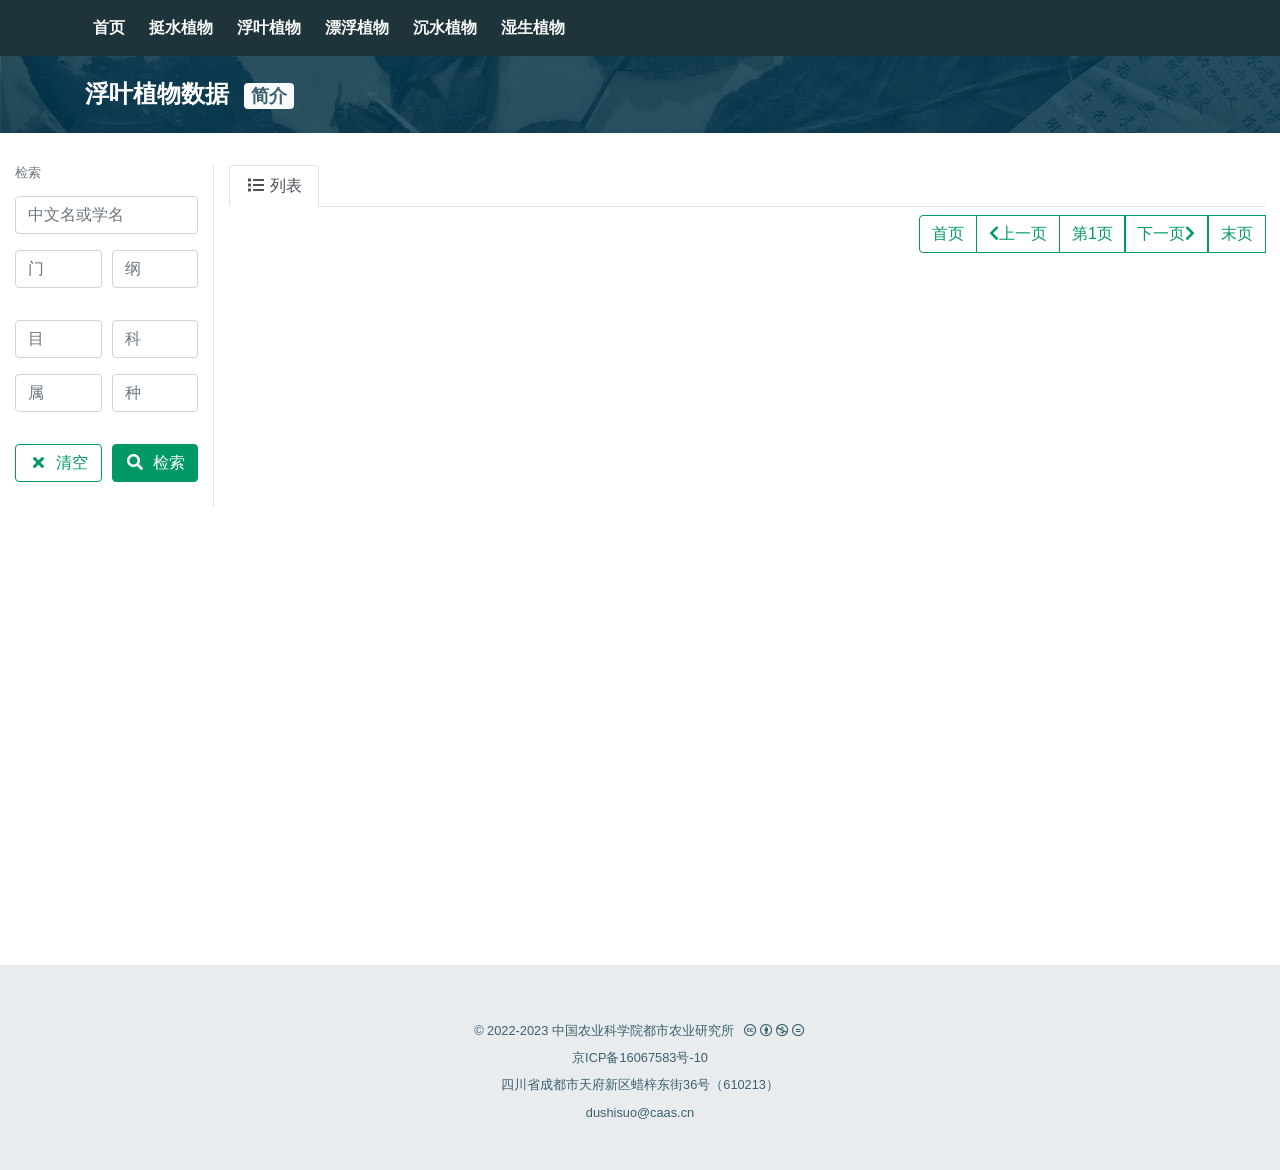
<file: spms/fuye_list.html>
﻿<!DOCTYPE html>
<html>
<!-- InstanceBegin template="/Templates/basic.dwt.php" codeOutsideHTMLIsLocked="false" -->

<head>
  <!-- InstanceBeginEditable name="title" -->
  <title>浮叶植物</title>
  <!-- InstanceEndEditable -->
  <meta charset="utf-8">
  <meta http-equiv="X-UA-Compatible" content="IE=edge">
  <meta name="viewport" content="width=device-width, initial-scale=1">
  <meta name="keywords"
    content="四川,植物,植物标本,模式标本,植物图片,标本照片,标本馆,植物标本馆,四川数字植物标本馆,成都平原地区湿地水生植物种质资源数据库,china,plant,botany,herbarium,herbaria,specimen">
  <meta name="description" content="成都平原地区湿地水生植物种质资源数据库">
  <link rel="icon" href="..\public\images\icons\favicon.ico" type="image/x-icon">
  <link rel="shortcut icon" href="..\public\images\icons\favicon.ico" type="image/x-icon">
  <link rel="apple-touch-icon" href="..\public\images\icons\apple-touch-icon.png">
  <link rel="stylesheet" href="..\public\css\bootstrap.min.css">
  <link rel="stylesheet" href="..\public\css\fontawesome-all.min.css">
  <link rel="stylesheet" href="..\public\plugins\jquery-ui\jquery-ui.min.css">
  <link rel="stylesheet" href="..\public\plugins\jquery-ui\jquery-ui.theme.min.css">
  <link rel="stylesheet" href="..\public\plugins\bootstrap-select\bootstrap-select.min.css">
  <link rel="stylesheet" href="..\public\css\basic.css">
  <link rel="stylesheet" href="..\public\plugins\jquery-viewer\viewer.min.css">
  <link rel="stylesheet" href="..\public\plugins\unitegallery\css\unite-gallery.css">

  <!-- InstanceBeginEditable name="css" -->
  <!-- InstanceEndEditable -->
</head>

<body>
  <div class="container-lg pt-3 pb-2 my-0 bg-white">
    <div class="row justify-content-between">
      <div class="col-md-8">
        <!-- <a class="navbar-brand mr-2" href="..\index.html"><img class="brand-icon"
            src="..\public\images\icons\nsti_icon.png" alt="nsti-icon"></a>
        <a class="navbar-brand mr-2" href="..\index.html"><img class="brand-icon" src="..\public\images\icons\logo.png"
            alt="site-icon"></a> -->
      </div>
      <div class="col-md-4">
        <div id="user_dashboard" class="d-flex flex-row-reverse my-1">
          <button class="navbar-toggler collapsed ml-1 d-lg-none" type="button" data-toggle="collapse"
            data-target="#navbar" aria-controls="navbar" aria-expanded="false" aria-label="Toggle navigation"><i
              class="fas fa-ellipsis-v text-title"></i></button>
          <!-- <button class="btn btn-title ml-1" type="button" onclick="switchLanguage()"><i class="fas fa-globe fa-fw"></i><strong data-i18n="lang">切换语言</strong></button> -->
        </div>
      </div>
    </div>
  </div>
  <nav class="navbar navbar-expand-lg navbar-dark nav-homepage py-0 my-0">
    <div class="container-lg">
      <div class="navbar-collapse collapse" id="navbar">
        <ul class="navbar-nav mr-auto my-2">
          <li class="nav-item mr-2">
            <a class="nav-link text-light" href="..\index.html"><strong>首页</strong></a>
          </li>
          <li class="nav-item mr-2">
            <a class="nav-link text-light" href="tingsui_list.html"><strong>挺水植物</strong></a>
          </li>
          <li class="nav-item mr-2">
            <a class="nav-link text-light" href="fuye_list.html"><strong>浮叶植物</strong></a>
          </li>
          <li class="nav-item mr-2">
            <a class="nav-link text-light" href="piaofu_list.html"><strong>漂浮植物</strong></a>
          </li>
          <li class="nav-item mr-2">
            <a class="nav-link text-light" href="cengsui_list.html"><strong>沉水植物</strong></a>
          </li>
          <li class="nav-item mr-2">
            <a class="nav-link text-light" href="shisheng_list.html"><strong>湿生植物</strong></a>
          </li>
        </ul>
      </div>
    </div>
  </nav>
  <!-- InstanceBeginEditable name="content" -->
  <div class="jumbotron jumbotron-fluid jumbotron-title py-2">
    <div class="container-lg text-white">
      <h4 class="my-3">
        <strong class="align-bottom">浮叶植物数据</strong>
        <a data-toggle="collapse" href="#database_info" aria-expanded="false" aria-controls="database_info"
          class="badge badge-light text-title ml-2 pb-1">简介</a>
      </h4>
      <div class="collapse" id="database_info">
        <p class="text-justify">中国农业科学院都市农业研究所调研整理</p>
      </div>
    </div>
  </div>
  <div class="container-fluid content">
    <div class="row">
      <div class="col-xl-2">
        <h6 class="small text-secondary mb-3 d-none d-xl-block" data-i18n="filter">检索</h6>
        <button id="show_filter" class="btn btn-outline-default btn-block mb-3 d-xl-none" onclick="showFilter()"><span
            data-i18n="filter">检索</span><i class="fas fa-caret-down fa-fw"></i></button>
        <div class="filter d-none d-xl-block">
          <div class="form-row mb-3">
            <div class="col-md-6 col-xl-12">
              <div class="form-group">
                <input id="taxonName" name="taxonName" type="text" class="form-control advanced-search"
                  placeholder="中文名或学名">
              </div>
            </div>
            <div class="col-6 col-md-3 col-xl-6">
              <div class="form-group">
                <input id="men" name="men" type="text" class="form-control advanced-search" placeholder="门">
              </div>
            </div>
            <div class="col-6 col-md-3 col-xl-6">
              <div class="form-group">
                <input id="gang" name="gang" type="text" class="form-control advanced-search" placeholder="纲">
              </div>
            </div>
          </div>
          <div class="form-row mb-3">

            <div class="col-6 col-md-4 col-lg-2 col-xl-6">
              <div class="form-group">
                <input id="mu" name="mu" type="text" class="form-control advanced-search" placeholder="目">
              </div>
            </div>
            <div class="col-6 col-md-4 col-lg-2 col-xl-6">
              <div class="form-group">
                <input id="ke" name="ke" type="text" class="form-control advanced-search" placeholder="科">
              </div>
            </div>
            <div class="col-6 col-md-4 col-lg-2 col-xl-6">
              <div class="form-group">
                <input id="shu" name="shu" type="text" class="form-control advanced-search" placeholder="属">
              </div>
            </div>
            <div class="col-6 col-md-4 col-lg-2 col-xl-6">
              <div class="form-group">
                <input id="zhong" name="zhong" type="text" class="form-control advanced-search" placeholder="种">
              </div>
            </div>
          </div>
          <div class="form-row mb-2">
            <div class="col">
              <div class="form-group">
                <button id="search_reset" type="reset" class="btn btn-outline-default btn-block"><i
                    class="fas fa-times fa-fw mr-2"></i><span data-i18n="filterClear">清空</span></button>
              </div>
            </div>
            <div class="col">
              <div class="form-group">
                <button id="advanced_search" onclick="advanced_search()" class="btn btn-default btn-block"><i
                    class="fas fa-search fa-fw mr-2"></i><span>检索</span></button>
              </div>
            </div>
          </div>
        </div>
      </div>
      <div class="col-xl-10 border-left">
        <ul class="nav nav-tabs mb-2">
          <li class="nav-item">
            <a id="list_view" class="nav-link active" href="#"><i class="fas fa-list fa-fw mr-1"></i><span
                data-i18n="listView">列表</span></a>
          </li>
          <!-- <li class="nav-item">
						<a id="card_view" class="nav-link" href="#"><i class="fas fa-th fa-fw mr-1"></i><span data-i18n="cardView">卡片</span></a>
					</li>
					<li class="nav-item">
						<a id="statistic_view" class="nav-link" href="#"><i class="fas fa-chart-bar fa-fw mr-1"></i><span data-i18n="statisticView">统计</span></a>
					</li> -->
        </ul>
        <!-- <p id="total" class="text-muted">　</p> -->

        <div class="panel panel-default table-responsive" id="mainContent">
        </div>
        <div id="pagination" class="row">
          <div class="col">
            <div class="d-flex justify-content-end">
              <div class="form-group">
                <div class="input-group">
                  <div class="input-group-prepend">
                    <button id="previous_page1" onclick="goToFirstPage()" class="btn btn-outline-default">首页</button>
                  </div>
                  <div class="input-group-prepend">
                    <button id="previous_page1" onclick="goToPreviousPage()" class="btn btn-outline-default"><i
                        class="fas fa-chevron-left"></i>上一页</button>
                  </div>

                  <div class="input-group-prepend">
                    <button id="showpages" class="btn btn-outline-default"></button>
                  </div>

                  <div class="input-group-append">
                    <button id="next_page1" onclick="goToNextPage()" class="btn btn-outline-default">下一页<i
                        class="fas fa-chevron-right"></i></button>
                  </div>
                  <div class="input-group-prepend">
                    <button id="previous_page1" onclick="goToLastPage()" class="btn btn-outline-default">末页</button>
                  </div>
                </div>
              </div>
            </div>
          </div>
        </div>
      </div>
    </div>
  </div>
  <!-- InstanceEndEditable -->
  <!-- footer -->
  <footer class="jumbotron jumbotron-fluid pt-5 pb-4 mb-0">
    <div class="container-lg">
      <div class="d-flex justify-content-center">
        <ul class="list-unstyled text-title text-center small">
          <li class="my-2">© 2022-2023 <span class="mr-2">中国农业科学院都市农业研究所</span><a rel="license"
              href="http://creativecommons.org/licenses/by-nc-nd/4.0/" target="_blank" class="text-reset"><i
                class="fab fa-creative-commons fa-fw"></i><i class="fab fa-creative-commons-by fa-fw"></i><i
                class="fab fa-creative-commons-nc fa-fw"></i><i class="fab fa-creative-commons-nd fa-fw"></i></a></li>
          <li class="my-2"><a href="https://beian.miit.gov.cn" target="_blank" class="text-title">京ICP备16067583号-10</a>
          </li>
          <li class="my-2"><span>四川省成都市天府新区蜡梓东街36号</span>（610213）</li>
          <li class="my-2">dushisuo@caas.cn</li>
        </ul>
      </div>
    </div>
  </footer>
  <script type="text/javascript" src="..\public\js\jquery.min.js"></script>
  <script type="text/javascript" src="..\public\js\jquery.i18n.properties.min.js"></script>
  <script type="text/javascript" src="..\public\js\bootstrap.bundle.min.js"></script>
  <script type="text/javascript" src="..\public\plugins\jquery-ui\jquery-ui.min.js"></script>
  <script type="text/javascript" src="..\public\plugins\bootstrap-select\bootstrap-select.min.js"></script>
  <script type="text/javascript" src="..\public\js\basic.js"></script>
  <!-- InstanceBeginEditable name="scripts" -->
  <script type="text/javascript" src="..\public\js\spms.js"></script>
  <script type="text/javascript" src="..\public\js\spms_list.js"></script>
  <script type="text/javascript" src="..\public\js\config.js"></script>
  <!-- InstanceEndEditable -->
  <script type="text/javascript">
    var currPage = 1;
    var totalCount;
    var dataLIst = [];
    /*将数据取出来*/
    function data(curr, limit) {
      //console.log("tot:"+totalCount)
      /*拿到总数据*/
      $.ajax({
        type: "GET",
        url: BaseUrl + "/plant/getFuyePlants?pages=" + curr,    //s是SpringMVC中Controller中的请求地址 
        contentType: "application/json;charset=utf-8",
        success: function (data) {
          /*拿到总数据*/
          totalCount = data.total; //取出来的是数据总量
          dataLIst = data.records; // 将数据放到一个数组里面（dataLIst 还未声明，莫着急）
          createTable(curr, limit, totalCount);
          console.log("tot:" + totalCount)
        },
        error: function () {
          alert("解析失败");
        }
      });
    }
    window.onload = function () {
      /*取到总条数*/
      /*每页显示多少条  10条*/
      var limit = 10;
      data(currPage, limit)
      //createTable(1, limit, totalCount);
    }

    /*创建的是一个表格，并将数据放进去*/
    function createTable(currPage, limit, total) {
      var html = [],
        showNum = limit;
      if (total - (currPage * limit) < 0) showNum = total - ((currPage - 1) * limit);
      html.push(' <div class="table-responsive"><table class="table table-hover">');
      html.push('<thead><tr>' +
        '<th style="width: 15%"><strong>中文学名</strong></th>' +
        '<th style="width: 30%"><strong>拉丁学名</strong></th>' +
        '<th style="width: 20%"><strong>科中文名</strong></th>' +
        '<th style="width: 15%"><strong>属中文名</strong></th><th style="width: 5%"></th></tr></thead><tbody id="spms_list1">');

      for (var i = 0; i < showNum; i++) {
        html.push('<tr class="spms-row" style="transform: rotate(0);" onclick="clicktr(' + dataLIst[i].id + ')">');
        html.push('<td class="align-middle clickable">' + dataLIst[i].name + '</td>');
        if (dataLIst[i].latinname == "" || dataLIst[i].latinname == null) {
          html.push('<td class="align-middle clickable">无</td>');
        } else {
          html.push('<td class="align-middle clickable">' + dataLIst[i].latinname + '</td>');
        }
        if (dataLIst[i].ke == "" || dataLIst[i].ke == null) {
          html.push('<td class="align-middle clickable">无</td>');
        } else {
          html.push('<td class="align-middle clickable">' + dataLIst[i].ke + '</td>');
        }
        if (dataLIst[i].shu == "" || dataLIst[i].shu == null) {
          html.push('<td class="align-middle clickable">无</td>');
        } else {
          html.push('<td class="align-middle clickable">' + dataLIst[i].shu + '</td>');
        }
        html.push('<td class="align-middle clickable"><img src="' + dataLIst[i].imgurl + '"style="max-height: 32px;max-width: 32px"></td>');
        html.push('</tr>');
      }
      html.push('</tbody></table></div>');
      var mainObj = $('#mainContent');
      mainObj.empty();
      mainObj.html(html.join(''));
    }
    function clicktr(id) {
      window.location.href = "details2.html?id=" + id
      console.log(id)
    }

    // Function to navigate to the next page
    function goToNextPage() {
      const totalPages = Math.ceil(totalCount / 10); // Calculate total pages
      if (currPage < totalPages) {
        currPage++;
        document.getElementById("showpages").innerHTML = "第" + currPage + "页";
        var limit = 10;
        data(currPage, limit)
        // You can perform the necessary actions to load the next page here
        console.log(`Navigating to page ${currPage}`);
      } else {
        alert("已经到达最后一页！");
      }
    }

    // Function to navigate to the previous page
    function goToPreviousPage() {
      if (currPage > 1) {
        currPage--;
        document.getElementById("showpages").innerHTML = "第" + currPage + "页";
        var limit = 10;
        data(currPage, limit)
        // You can perform the necessary actions to load the previous page here
        console.log(`Navigating to page ${currPage}`);
      } else {
        alert("已经到达第一页！");
      }
    }
    function goToFirstPage() {
      currPage = 1; // Set current page to 1
      document.getElementById("showpages").innerHTML = "第" + currPage + "页";
      var limit = 10;
      data(currPage, limit);
      // You can perform the necessary actions to load the first page here
      //console.log(`Navigating to page ${currPage}`);

    }
    function goToLastPage() {
      const totalPages = Math.ceil(totalCount / 10); // Calculate total pages
      currPage = totalPages; // Set current page to last page
      document.getElementById("showpages").innerHTML = "第" + currPage + "页";
      var limit = 10;
      data(currPage, limit);
      // You can perform the necessary actions to load the last page here
      //console.log(`Navigating to page ${currPage}`);
    }
    document.getElementById("showpages").innerHTML = "第" + currPage + "页";
    function advanced_search() {
      var names = document.getElementById('taxonName').value
      var name = names.trim()

      var men = document.getElementById('men').value
      var men = men.trim()

      var gang = document.getElementById('gang').value
      var gang = gang.trim()

      var mu = document.getElementById('mu').value
      var mu = mu.trim()

      var ke = document.getElementById('ke').value
      var ke = ke.trim()

      var shu = document.getElementById('shu').value
      var shu = shu.trim()

      var zhong = document.getElementById('zhong').value
      var zhong = zhong.trim()

      if (name == '' || name == null) {
        alert('植物名称不能为空!')
        return;
      } else {
        window.location.href = "advanced_list.html?name=" + name + "&men=" + men + "&gang=" + gang + "&mu=" + mu + "&ke=" + ke + "&shu=" + shu + "&zhong=" + zhong
      }
    }
  </script>
</body>
<!-- InstanceEnd -->

</html>
</file>
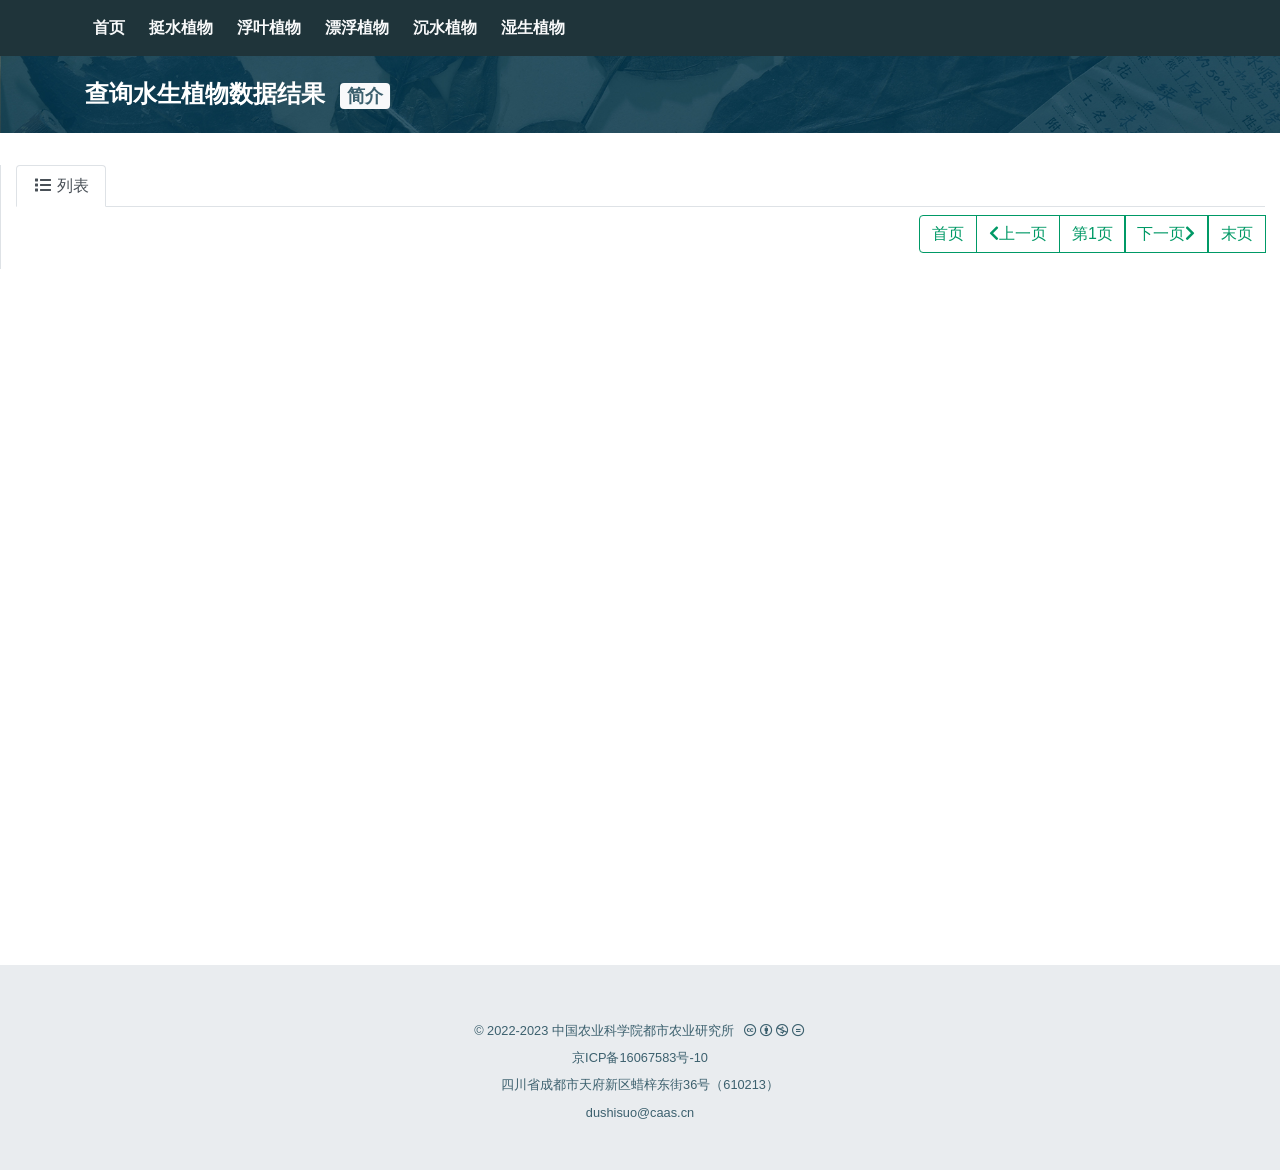
<file: spms/general_list.html>
﻿<!DOCTYPE html>
<html>
<!-- InstanceBegin template="/Templates/basic.dwt.php" codeOutsideHTMLIsLocked="false" -->

<head>
  <!-- InstanceBeginEditable name="title" -->
  <title>水生植物查询结果</title>
  <!-- InstanceEndEditable -->
  <meta charset="utf-8">
  <meta http-equiv="X-UA-Compatible" content="IE=edge">
  <meta name="viewport" content="width=device-width, initial-scale=1">
  <meta name="keywords"
    content="四川,植物,植物标本,模式标本,植物图片,标本照片,标本馆,植物标本馆,四川数字植物标本馆,成都平原地区湿地水生植物种质资源数据库,china,plant,botany,herbarium,herbaria,specimen">
  <meta name="description" content="成都平原地区湿地水生植物种质资源数据库">
  <link rel="icon" href="..\public\images\icons\favicon.ico" type="image/x-icon">
  <link rel="shortcut icon" href="..\public\images\icons\favicon.ico" type="image/x-icon">
  <link rel="apple-touch-icon" href="..\public\images\icons\apple-touch-icon.png">
  <link rel="stylesheet" href="..\public\css\bootstrap.min.css">
  <link rel="stylesheet" href="..\public\css\fontawesome-all.min.css">
  <link rel="stylesheet" href="..\public\plugins\jquery-ui\jquery-ui.min.css">
  <link rel="stylesheet" href="..\public\plugins\jquery-ui\jquery-ui.theme.min.css">
  <link rel="stylesheet" href="..\public\plugins\bootstrap-select\bootstrap-select.min.css">
  <link rel="stylesheet" href="..\public\css\basic.css">
  <link rel="stylesheet" href="..\public\plugins\jquery-viewer\viewer.min.css">
  <link rel="stylesheet" href="..\public\plugins\unitegallery\css\unite-gallery.css">

  <!-- InstanceBeginEditable name="css" -->
  <!-- InstanceEndEditable -->
</head>

<body>
  <div class="container-lg pt-3 pb-2 my-0 bg-white">
    <div class="row justify-content-between">
      <div class="col-md-8">
        <!-- <a class="navbar-brand mr-2" href="..\index.html"><img class="brand-icon"
            src="..\public\images\icons\nsti_icon.png" alt="nsti-icon"></a>
        <a class="navbar-brand mr-2" href="..\index.html"><img class="brand-icon" src="..\public\images\icons\logo.png"
            alt="site-icon"></a> -->
      </div>
      <div class="col-md-4">
        <div id="user_dashboard" class="d-flex flex-row-reverse my-1">
          <button class="navbar-toggler collapsed ml-1 d-lg-none" type="button" data-toggle="collapse"
            data-target="#navbar" aria-controls="navbar" aria-expanded="false" aria-label="Toggle navigation"><i
              class="fas fa-ellipsis-v text-title"></i></button>
        </div>
      </div>
    </div>
  </div>
  <nav class="navbar navbar-expand-lg navbar-dark nav-homepage py-0 my-0">
    <div class="container-lg">
      <div class="navbar-collapse collapse" id="navbar">
        <ul class="navbar-nav mr-auto my-2">
          <li class="nav-item mr-2">
            <a class="nav-link text-light" href="..\index.html"><strong>首页</strong></a>
          </li>
          <li class="nav-item mr-2">
            <a class="nav-link text-light" href="tingsui_list.html"><strong>挺水植物</strong></a>
          </li>
          <li class="nav-item mr-2">
            <a class="nav-link text-light" href="fuye_list.html"><strong>浮叶植物</strong></a>
          </li>
          <li class="nav-item mr-2">
            <a class="nav-link text-light" href="piaofu_list.html"><strong>漂浮植物</strong></a>
          </li>
          <li class="nav-item mr-2">
            <a class="nav-link text-light" href="cengsui_list.html"><strong>沉水植物</strong></a>
          </li>
          <li class="nav-item mr-2">
            <a class="nav-link text-light" href="shisheng_list.html"><strong>湿生植物</strong></a>
          </li>
        </ul>
      </div>
    </div>
  </nav>
  <!-- InstanceBeginEditable name="content" -->
  <div class="jumbotron jumbotron-fluid jumbotron-title py-2">
    <div class="container-lg text-white">
      <h4 class="my-3">
        <strong class="align-bottom">查询水生植物数据结果</strong>
        <a data-toggle="collapse" href="#database_info" aria-expanded="false" aria-controls="database_info"
          class="badge badge-light text-title ml-2 pb-1">简介</a>
      </h4>
      <div class="collapse" id="database_info">
        <p class="text-justify">中国农业科学院都市农业研究所调研整理</p>
      </div>
    </div>
  </div>
  <div class="container-fluid content">
    <div class="row">
      <div class="col-xl-12 border-left">
        <ul class="nav nav-tabs mb-2">
          <li class="nav-item">
            <a id="list_view" class="nav-link active" href="#"><i class="fas fa-list fa-fw mr-1"></i><span>列表</span></a>
          </li>
        </ul>
        <!-- <p id="total" class="text-muted">　</p> -->
        <div class="panel panel-default table-responsive" id="mainContent">
        </div>
        <div id="pagination" class="row">
          <div class="col">
            <div class="d-flex justify-content-end">
              <div class="form-group">
                <div class="input-group">
                  <div class="input-group-prepend">
                    <button id="previous_page1" onclick="goToFirstPage()" class="btn btn-outline-default">首页</button>
                  </div>
                  <div class="input-group-prepend">
                    <button id="previous_page1" onclick="goToPreviousPage()" class="btn btn-outline-default"><i
                        class="fas fa-chevron-left"></i>上一页</button>
                  </div>

                  <div class="input-group-prepend">
                    <button id="showpages" class="btn btn-outline-default"></button>
                  </div>

                  <div class="input-group-append">
                    <button id="next_page1" onclick="goToNextPage()" class="btn btn-outline-default">下一页<i
                        class="fas fa-chevron-right"></i></button>
                  </div>
                  <div class="input-group-prepend">
                    <button id="previous_page1" onclick="goToLastPage()" class="btn btn-outline-default">末页</button>
                  </div>
                </div>
              </div>
            </div>
          </div>
        </div>
      </div>
    </div>
  </div>
  <!-- InstanceEndEditable -->
  <!-- footer -->
  <footer class="jumbotron jumbotron-fluid pt-5 pb-4 mb-0">
    <div class="container-lg">
      <div class="d-flex justify-content-center">
        <ul class="list-unstyled text-title text-center small">
          <li class="my-2">© 2022-2023 <span class="mr-2">中国农业科学院都市农业研究所</span><a rel="license"
              href="http://creativecommons.org/licenses/by-nc-nd/4.0/" target="_blank" class="text-reset"><i
                class="fab fa-creative-commons fa-fw"></i><i class="fab fa-creative-commons-by fa-fw"></i><i
                class="fab fa-creative-commons-nc fa-fw"></i><i class="fab fa-creative-commons-nd fa-fw"></i></a></li>
          <li class="my-2"><a href="https://beian.miit.gov.cn" target="_blank" class="text-title">京ICP备16067583号-10</a>
          </li>
          <li class="my-2"><span>四川省成都市天府新区蜡梓东街36号</span>（610213）</li>
          <li class="my-2">dushisuo@caas.cn</li>
        </ul>
      </div>
    </div>
  </footer>
  <script type="text/javascript" src="..\public\js\jquery.min.js"></script>
  <script type="text/javascript" src="..\public\js\jquery.i18n.properties.min.js"></script>
  <script type="text/javascript" src="..\public\js\bootstrap.bundle.min.js"></script>
  <script type="text/javascript" src="..\public\plugins\jquery-ui\jquery-ui.min.js"></script>
  <script type="text/javascript" src="..\public\plugins\bootstrap-select\bootstrap-select.min.js"></script>
  <script type="text/javascript" src="..\public\js\basic.js"></script>
  <!-- InstanceBeginEditable name="scripts" -->
  <script type="text/javascript" src="..\public\js\spms.js"></script>
  <script type="text/javascript" src="..\public\js\spms_list.js"></script>
  <!-- InstanceEndEditable -->
  <script type="text/javascript" src="..\public\js\config.js"></script>
  <script type="text/javascript">

    //获取url后面的name值
    function getUrlValue() {
      let query = location.search.substr(1).split('&');
      let params = {};
      for (let i = 0; i < query.length; i++) {
        let q = query[i].split('=');
        if (q.length == 2) {
          params[q[0]] = q[1];
        }
      }
      return params;
    }
    let res = getUrlValue();
    var name = res.name
    console.log(name);

    var currPage = 1;
    var totalCount;
    var dataLIst = [];
    /*将数据取出来*/
    function data(curr, limit, name) {
      //console.log("tot:"+totalCount)
      /*拿到总数据*/
      $.ajax({
        type: "GET",
        url: BaseUrl + "/plant/getAllPlantsPagesByName?pages=" + curr + "&name=" + name,    //s是SpringMVC中Controller中的请求地址 
        contentType: "application/json;charset=utf-8",
        success: function (data) {
          /*拿到总数据*/
          totalCount = data.total; //取出来的是数据总量
          dataLIst = data.records; // 将数据放到一个数组里面（dataLIst 还未声明，莫着急）
          createTable(curr, limit, totalCount);
          console.log("tot:" + totalCount)
        },
        error: function () {
          alert("解析失败");
        }
      });
    }
    window.onload = function () {
      /*取到总条数*/
      /*每页显示多少条  10条*/
      var limit = 10;
      data(currPage, limit, name)
      //createTable(1, limit, totalCount);
    }

    /*创建的是一个表格，并将数据放进去*/
    function createTable(currPage, limit, total) {
      var html = [],
        showNum = limit;
      if (total - (currPage * limit) < 0) showNum = total - ((currPage - 1) * limit);
      html.push(' <div class="table-responsive"><table class="table table-hover">');
      html.push('<thead><tr>' +
        '<th style="width: 15%"><strong>中文学名</strong></th>' +
        '<th style="width: 30%"><strong>拉丁学名</strong></th>' +
        '<th style="width: 20%"><strong>科中文名</strong></th>' +
        '<th style="width: 15%"><strong>属中文名</strong></th><th style="width: 5%"></th></tr></thead><tbody id="spms_list1">');

      for (var i = 0; i < showNum; i++) {
        html.push('<tr class="spms-row" style="transform: rotate(0);" onclick="clicktr(' + dataLIst[i].id + ')">');
        html.push('<td class="align-middle clickable">' + dataLIst[i].name + '</td>');
        if (dataLIst[i].latinname == "" || dataLIst[i].latinname == null) {
          html.push('<td class="align-middle clickable">无</td>');
        } else {
          html.push('<td class="align-middle clickable">' + dataLIst[i].latinname + '</td>');
        }
        if (dataLIst[i].ke == "" || dataLIst[i].ke == null) {
          html.push('<td class="align-middle clickable">无</td>');
        } else {
          html.push('<td class="align-middle clickable">' + dataLIst[i].ke + '</td>');
        }
        if (dataLIst[i].shu == "" || dataLIst[i].shu == null) {
          html.push('<td class="align-middle clickable">无</td>');
        } else {
          html.push('<td class="align-middle clickable">' + dataLIst[i].shu + '</td>');
        }
        html.push('<td class="align-middle clickable"><img src="' + dataLIst[i].imgurl + '"style="max-height: 32px;max-width: 32px"></td>');
        html.push('</tr>');
      }
      html.push('</tbody></table></div>');
      var mainObj = $('#mainContent');
      mainObj.empty();
      mainObj.html(html.join(''));
    }
    function clicktr(id) {
      window.location.href = "details2.html?id=" + id
      console.log(id)
    }

    // Function to navigate to the next page
    function goToNextPage() {
      const totalPages = Math.ceil(totalCount / 10); // Calculate total pages
      console.log("totalPages:" + totalPages)
      console.log("cuurrentpage:" + currPage)
      if (currPage < totalPages) {
        currPage++;
        document.getElementById("showpages").innerHTML = "第" + currPage + "页";
        var limit = 10;
        data(currPage, limit, name)
        // You can perform the necessary actions to load the next page here
        console.log(`Navigating to page ${currPage}`);
      } else {
        alert("已经到达最后一页！");
      }
    }

    // Function to navigate to the previous page
    function goToPreviousPage() {
      if (currPage > 1) {
        currPage--;
        document.getElementById("showpages").innerHTML = "第" + currPage + "页";
        var limit = 10;
        data(currPage, limit, name)
        // You can perform the necessary actions to load the previous page here
        console.log(`Navigating to page ${currPage}`);
      } else {
        alert("已经到达第一页！");
      }
    }
    function goToFirstPage() {
      currPage = 1; // Set current page to 1
      document.getElementById("showpages").innerHTML = "第" + currPage + "页";
      var limit = 10;
      data(currPage, limit);
      // You can perform the necessary actions to load the first page here
      //console.log(`Navigating to page ${currPage}`);

    }
    function goToLastPage() {
      const totalPages = Math.ceil(totalCount / 10); // Calculate total pages
      currPage = totalPages; // Set current page to last page
      document.getElementById("showpages").innerHTML = "第" + currPage + "页";
      var limit = 10;
      data(currPage, limit);
      // You can perform the necessary actions to load the last page here
      //console.log(`Navigating to page ${currPage}`);
    }
    document.getElementById("showpages").innerHTML = "第" + currPage + "页";
  </script>
</body>
<!-- InstanceEnd -->

</html>
</file>
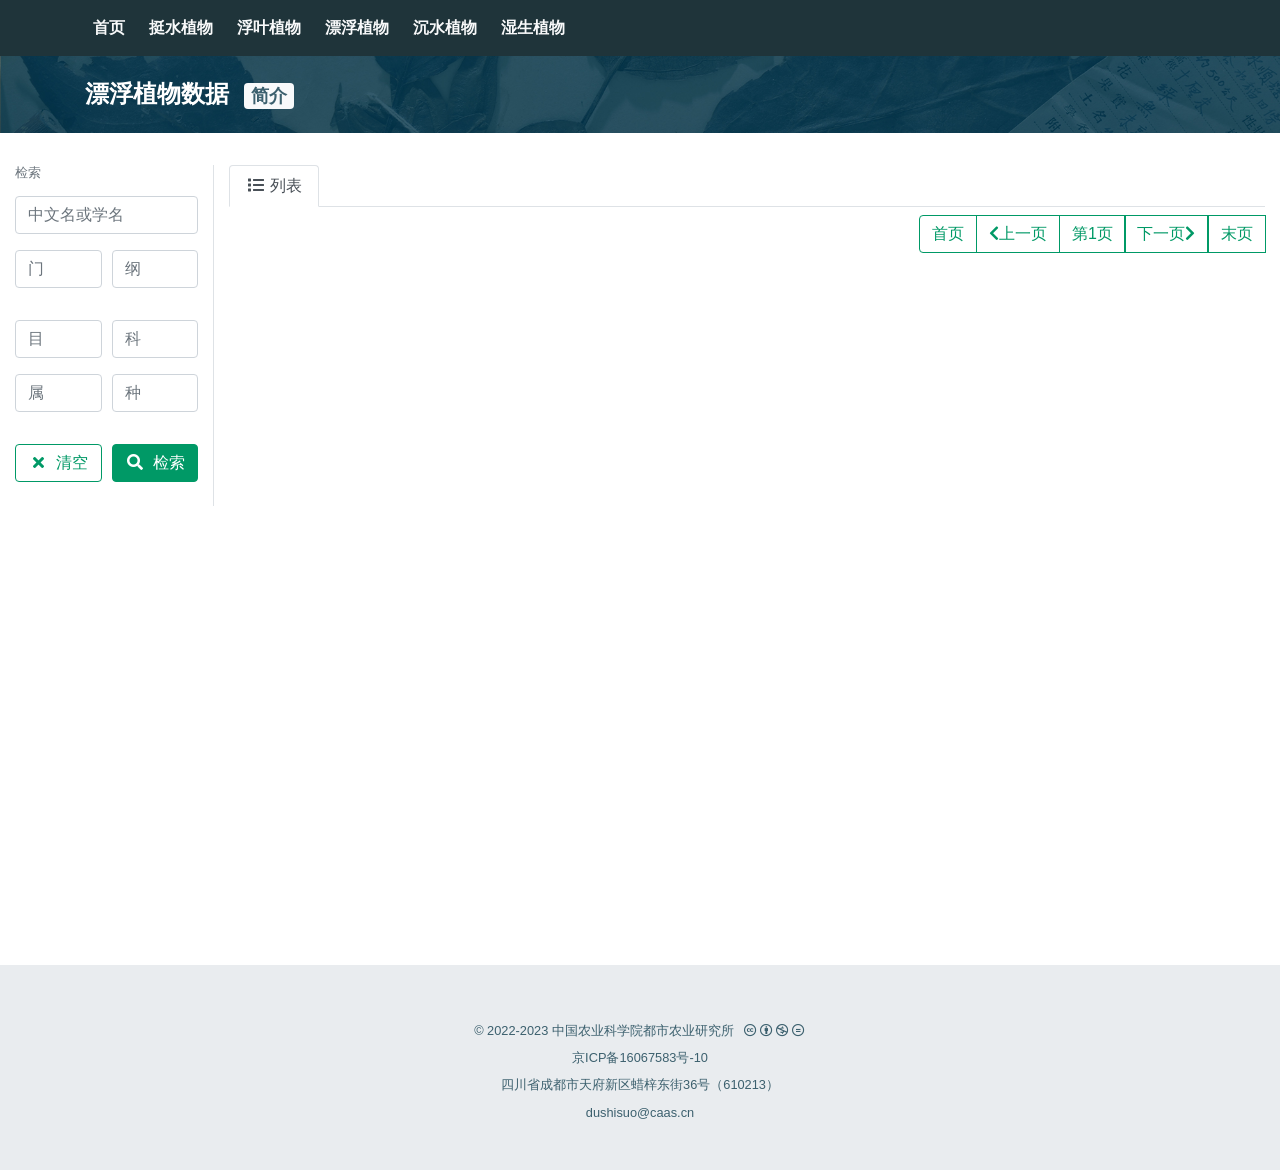
<file: spms/piaofu_list.html>
﻿<!DOCTYPE html>
<html>
<!-- InstanceBegin template="/Templates/basic.dwt.php" codeOutsideHTMLIsLocked="false" -->

<head>
  <!-- InstanceBeginEditable name="title" -->
  <title>漂浮植物</title>
  <!-- InstanceEndEditable -->
  <meta charset="utf-8">
  <meta http-equiv="X-UA-Compatible" content="IE=edge">
  <meta name="viewport" content="width=device-width, initial-scale=1">
  <meta name="keywords"
    content="四川,植物,植物标本,模式标本,植物图片,标本照片,标本馆,植物标本馆,四川数字植物标本馆,成都平原地区湿地水生植物种质资源数据库,china,plant,botany,herbarium,herbaria,specimen">
  <meta name="description" content="成都平原地区湿地水生植物种质资源数据库">
  <link rel="icon" href="..\public\images\icons\favicon.ico" type="image/x-icon">
  <link rel="shortcut icon" href="..\public\images\icons\favicon.ico" type="image/x-icon">
  <link rel="apple-touch-icon" href="..\public\images\icons\apple-touch-icon.png">
  <link rel="stylesheet" href="..\public\css\bootstrap.min.css">
  <link rel="stylesheet" href="..\public\css\fontawesome-all.min.css">
  <link rel="stylesheet" href="..\public\plugins\jquery-ui\jquery-ui.min.css">
  <link rel="stylesheet" href="..\public\plugins\jquery-ui\jquery-ui.theme.min.css">
  <link rel="stylesheet" href="..\public\plugins\bootstrap-select\bootstrap-select.min.css">
  <link rel="stylesheet" href="..\public\css\basic.css">
  <link rel="stylesheet" href="..\public\plugins\jquery-viewer\viewer.min.css">
  <link rel="stylesheet" href="..\public\plugins\unitegallery\css\unite-gallery.css">

  <!-- InstanceBeginEditable name="css" -->
  <!-- InstanceEndEditable -->
</head>

<body>
  <div class="container-lg pt-3 pb-2 my-0 bg-white">
    <div class="row justify-content-between">
      <div class="col-md-8">
        <!-- <a class="navbar-brand mr-2" href="..\index.html"><img class="brand-icon"
            src="..\public\images\icons\nsti_icon.png" alt="nsti-icon"></a>
        <a class="navbar-brand mr-2" href="..\index.html"><img class="brand-icon" src="..\public\images\icons\logo.png"
            alt="site-icon"></a> -->
      </div>
      <div class="col-md-4">
        <div id="user_dashboard" class="d-flex flex-row-reverse my-1">
          <button class="navbar-toggler collapsed ml-1 d-lg-none" type="button" data-toggle="collapse"
            data-target="#navbar" aria-controls="navbar" aria-expanded="false" aria-label="Toggle navigation"><i
              class="fas fa-ellipsis-v text-title"></i></button>
          <!-- <button class="btn btn-title ml-1" type="button" onclick="switchLanguage()"><i class="fas fa-globe fa-fw"></i><strong data-i18n="lang">切换语言</strong></button> -->
        </div>
      </div>
    </div>
  </div>
  <nav class="navbar navbar-expand-lg navbar-dark nav-homepage py-0 my-0">
    <div class="container-lg">
      <div class="navbar-collapse collapse" id="navbar">
        <ul class="navbar-nav mr-auto my-2">
          <li class="nav-item mr-2">
            <a class="nav-link text-light" href="..\index.html"><strong>首页</strong></a>
          </li>
          <li class="nav-item mr-2">
            <a class="nav-link text-light" href="tingsui_list.html"><strong>挺水植物</strong></a>
          </li>
          <li class="nav-item mr-2">
            <a class="nav-link text-light" href="fuye_list.html"><strong>浮叶植物</strong></a>
          </li>
          <li class="nav-item mr-2">
            <a class="nav-link text-light" href="piaofu_list.html"><strong>漂浮植物</strong></a>
          </li>
          <li class="nav-item mr-2">
            <a class="nav-link text-light" href="cengsui_list.html"><strong>沉水植物</strong></a>
          </li>
          <li class="nav-item mr-2">
            <a class="nav-link text-light" href="shisheng_list.html"><strong>湿生植物</strong></a>
          </li>
        </ul>
      </div>
    </div>
  </nav>
  <!-- InstanceBeginEditable name="content" -->
  <div class="jumbotron jumbotron-fluid jumbotron-title py-2">
    <div class="container-lg text-white">
      <h4 class="my-3">
        <strong class="align-bottom">漂浮植物数据</strong>
        <a data-toggle="collapse" href="#database_info" aria-expanded="false" aria-controls="database_info"
          class="badge badge-light text-title ml-2 pb-1">简介</a>
      </h4>
      <div class="collapse" id="database_info">
        <p class="text-justify">中国农业科学院都市农业研究所调研整理</p>
      </div>
    </div>
  </div>
  <div class="container-fluid content">
    <div class="row">
      <div class="col-xl-2">
        <h6 class="small text-secondary mb-3 d-none d-xl-block" data-i18n="filter">检索</h6>
        <button id="show_filter" class="btn btn-outline-default btn-block mb-3 d-xl-none" onclick="showFilter()"><span
            data-i18n="filter">检索</span><i class="fas fa-caret-down fa-fw"></i></button>
        <div class="filter d-none d-xl-block">
          <div class="form-row mb-3">
            <div class="col-md-6 col-xl-12">
              <div class="form-group">
                <input id="taxonName" name="taxonName" type="text" class="form-control advanced-search"
                  placeholder="中文名或学名">
              </div>
            </div>
            <div class="col-6 col-md-3 col-xl-6">
              <div class="form-group">
                <input id="men" name="men" type="text" class="form-control advanced-search" placeholder="门">
              </div>
            </div>
            <div class="col-6 col-md-3 col-xl-6">
              <div class="form-group">
                <input id="gang" name="gang" type="text" class="form-control advanced-search" placeholder="纲">
              </div>
            </div>
          </div>
          <div class="form-row mb-3">

            <div class="col-6 col-md-4 col-lg-2 col-xl-6">
              <div class="form-group">
                <input id="mu" name="mu" type="text" class="form-control advanced-search" placeholder="目">
              </div>
            </div>
            <div class="col-6 col-md-4 col-lg-2 col-xl-6">
              <div class="form-group">
                <input id="ke" name="ke" type="text" class="form-control advanced-search" placeholder="科">
              </div>
            </div>
            <div class="col-6 col-md-4 col-lg-2 col-xl-6">
              <div class="form-group">
                <input id="shu" name="shu" type="text" class="form-control advanced-search" placeholder="属">
              </div>
            </div>
            <div class="col-6 col-md-4 col-lg-2 col-xl-6">
              <div class="form-group">
                <input id="zhong" name="zhong" type="text" class="form-control advanced-search" placeholder="种">
              </div>
            </div>
          </div>
          <div class="form-row mb-2">
            <div class="col">
              <div class="form-group">
                <button id="search_reset" type="reset" class="btn btn-outline-default btn-block"><i
                    class="fas fa-times fa-fw mr-2"></i><span data-i18n="filterClear">清空</span></button>
              </div>
            </div>
            <div class="col">
              <div class="form-group">
                <button id="advanced_search" onclick="advanced_search()" class="btn btn-default btn-block"><i
                    class="fas fa-search fa-fw mr-2"></i><span>检索</span></button>
              </div>
            </div>
          </div>
        </div>
      </div>
      <div class="col-xl-10 border-left">
        <ul class="nav nav-tabs mb-2">
          <li class="nav-item">
            <a id="list_view" class="nav-link active" href="#"><i class="fas fa-list fa-fw mr-1"></i><span
                data-i18n="listView">列表</span></a>
          </li>
          <!-- <li class="nav-item">
						<a id="card_view" class="nav-link" href="#"><i class="fas fa-th fa-fw mr-1"></i><span data-i18n="cardView">卡片</span></a>
					</li>
					<li class="nav-item">
						<a id="statistic_view" class="nav-link" href="#"><i class="fas fa-chart-bar fa-fw mr-1"></i><span data-i18n="statisticView">统计</span></a>
					</li> -->
        </ul>
        <!-- <p id="total" class="text-muted">　</p> -->
        <div class="panel panel-default table-responsive" id="mainContent">
        </div>
        <div id="pagination" class="row">
          <div class="col">
            <div class="d-flex justify-content-end">
              <div class="form-group">
                <div class="input-group">
                  <div class="input-group-prepend">
                    <button id="previous_page1" onclick="goToFirstPage()" class="btn btn-outline-default">首页</button>
                  </div>
                  <div class="input-group-prepend">
                    <button id="previous_page1" onclick="goToPreviousPage()" class="btn btn-outline-default"><i
                        class="fas fa-chevron-left"></i>上一页</button>
                  </div>

                  <div class="input-group-prepend">
                    <button id="showpages" class="btn btn-outline-default"></button>
                  </div>

                  <div class="input-group-append">
                    <button id="next_page1" onclick="goToNextPage()" class="btn btn-outline-default">下一页<i
                        class="fas fa-chevron-right"></i></button>
                  </div>
                  <div class="input-group-prepend">
                    <button id="previous_page1" onclick="goToLastPage()" class="btn btn-outline-default">末页</button>
                  </div>
                </div>
              </div>
            </div>
          </div>
        </div>
      </div>
    </div>
  </div>
  <!-- InstanceEndEditable -->
  <!-- footer -->
  <footer class="jumbotron jumbotron-fluid pt-5 pb-4 mb-0">
    <div class="container-lg">
      <div class="d-flex justify-content-center">
        <ul class="list-unstyled text-title text-center small">
          <li class="my-2">© 2022-2023 <span class="mr-2">中国农业科学院都市农业研究所</span><a rel="license"
              href="http://creativecommons.org/licenses/by-nc-nd/4.0/" target="_blank" class="text-reset"><i
                class="fab fa-creative-commons fa-fw"></i><i class="fab fa-creative-commons-by fa-fw"></i><i
                class="fab fa-creative-commons-nc fa-fw"></i><i class="fab fa-creative-commons-nd fa-fw"></i></a></li>
          <li class="my-2"><a href="https://beian.miit.gov.cn" target="_blank" class="text-title">京ICP备16067583号-10</a>
          </li>
          <li class="my-2"><span>四川省成都市天府新区蜡梓东街36号</span>（610213）</li>
          <li class="my-2">dushisuo@caas.cn</li>
        </ul>
      </div>
    </div>
  </footer>
  <script type="text/javascript" src="..\public\js\jquery.min.js"></script>
  <script type="text/javascript" src="..\public\js\jquery.i18n.properties.min.js"></script>
  <script type="text/javascript" src="..\public\js\bootstrap.bundle.min.js"></script>
  <script type="text/javascript" src="..\public\plugins\jquery-ui\jquery-ui.min.js"></script>
  <script type="text/javascript" src="..\public\plugins\bootstrap-select\bootstrap-select.min.js"></script>
  <script type="text/javascript" src="..\public\js\basic.js"></script>
  <!-- InstanceBeginEditable name="scripts" -->
  <script type="text/javascript" src="..\public\js\spms.js"></script>
  <script type="text/javascript" src="..\public\js\spms_list.js"></script>
  <!-- InstanceEndEditable -->
  <script type="text/javascript" src="..\public\js\config.js"></script>
  <script type="text/javascript">
    var currPage = 1;
    var totalCount;
    var dataLIst = [];
    /*将数据取出来*/
    function data(curr, limit) {
      //console.log("tot:"+totalCount)
      /*拿到总数据*/
      $.ajax({
        type: "GET",
        url: BaseUrl + "/plant/getPiaofuPlants?pages=" + curr,    //s是SpringMVC中Controller中的请求地址 
        contentType: "application/json;charset=utf-8",
        success: function (data) {
          /*拿到总数据*/
          totalCount = data.total; //取出来的是数据总量
          dataLIst = data.records; // 将数据放到一个数组里面（dataLIst 还未声明，莫着急）
          createTable(curr, limit, totalCount);
          console.log("tot:" + totalCount)
        },
        error: function () {
          alert("解析失败");
        }
      });
    }
    window.onload = function () {
      /*取到总条数*/
      /*每页显示多少条  10条*/
      var limit = 10;
      data(currPage, limit)
      //createTable(1, limit, totalCount);
    }

    /*创建的是一个表格，并将数据放进去*/
    function createTable(currPage, limit, total) {
      var html = [],
        showNum = limit;
      if (total - (currPage * limit) < 0) showNum = total - ((currPage - 1) * limit);
      html.push(' <div class="table-responsive"><table class="table table-hover">');
      html.push('<thead><tr>' +
        '<th style="width: 15%"><strong>中文学名</strong></th>' +
        '<th style="width: 30%"><strong>拉丁学名</strong></th>' +
        '<th style="width: 20%"><strong>科中文名</strong></th>' +
        '<th style="width: 15%"><strong>属中文名</strong></th><th style="width: 5%"></th></tr></thead><tbody id="spms_list1">');

      for (var i = 0; i < showNum; i++) {
        html.push('<tr class="spms-row" style="transform: rotate(0);" onclick="clicktr(' + dataLIst[i].id + ')">');
        html.push('<td class="align-middle clickable">' + dataLIst[i].name + '</td>');
        if (dataLIst[i].latinname == "" || dataLIst[i].latinname == null) {
          html.push('<td class="align-middle clickable">无</td>');
        } else {
          html.push('<td class="align-middle clickable">' + dataLIst[i].latinname + '</td>');
        }
        if (dataLIst[i].ke == "" || dataLIst[i].ke == null) {
          html.push('<td class="align-middle clickable">无</td>');
        } else {
          html.push('<td class="align-middle clickable">' + dataLIst[i].ke + '</td>');
        }
        if (dataLIst[i].shu == "" || dataLIst[i].shu == null) {
          html.push('<td class="align-middle clickable">无</td>');
        } else {
          html.push('<td class="align-middle clickable">' + dataLIst[i].shu + '</td>');
        }
        html.push('<td class="align-middle clickable"><img src="' + dataLIst[i].imgurl + '"style="max-height: 32px;max-width: 32px"></td>');
        html.push('</tr>');
      }
      html.push('</tbody></table></div>');
      var mainObj = $('#mainContent');
      mainObj.empty();
      mainObj.html(html.join(''));
    }
    function clicktr(id) {
      window.location.href = "details2.html?id=" + id
      console.log(id)
    }

    // Function to navigate to the next page
    function goToNextPage() {
      const totalPages = Math.ceil(totalCount / 10); // Calculate total pages
      if (currPage < totalPages) {
        currPage++;
        document.getElementById("showpages").innerHTML = "第" + currPage + "页";
        var limit = 10;
        data(currPage, limit)
        // You can perform the necessary actions to load the next page here
        console.log(`Navigating to page ${currPage}`);
      } else {
        alert("已经到达最后一页！");
      }
    }

    // Function to navigate to the previous page
    function goToPreviousPage() {
      if (currPage > 1) {
        currPage--;
        document.getElementById("showpages").innerHTML = "第" + currPage + "页";
        var limit = 10;
        data(currPage, limit)
        // You can perform the necessary actions to load the previous page here
        console.log(`Navigating to page ${currPage}`);
      } else {
        alert("已经到达第一页！");
      }
    }
    function goToFirstPage() {
      currPage = 1; // Set current page to 1
      document.getElementById("showpages").innerHTML = "第" + currPage + "页";
      var limit = 10;
      data(currPage, limit);
      // You can perform the necessary actions to load the first page here
      //console.log(`Navigating to page ${currPage}`);

    }
    function goToLastPage() {
      const totalPages = Math.ceil(totalCount / 10); // Calculate total pages
      currPage = totalPages; // Set current page to last page
      document.getElementById("showpages").innerHTML = "第" + currPage + "页";
      var limit = 10;
      data(currPage, limit);
      // You can perform the necessary actions to load the last page here
      //console.log(`Navigating to page ${currPage}`);
    }
    document.getElementById("showpages").innerHTML = "第" + currPage + "页";
    function advanced_search() {
      var names = document.getElementById('taxonName').value
      var name = names.trim()

      var men = document.getElementById('men').value
      var men = men.trim()

      var gang = document.getElementById('gang').value
      var gang = gang.trim()

      var mu = document.getElementById('mu').value
      var mu = mu.trim()

      var ke = document.getElementById('ke').value
      var ke = ke.trim()

      var shu = document.getElementById('shu').value
      var shu = shu.trim()

      var zhong = document.getElementById('zhong').value
      var zhong = zhong.trim()

      if (name == '' || name == null) {
        alert('植物名称不能为空!')
        return;
      } else {
        window.location.href = "advanced_list.html?name=" + name + "&men=" + men + "&gang=" + gang + "&mu=" + mu + "&ke=" + ke + "&shu=" + shu + "&zhong=" + zhong
      }
    }
  </script>
</body>
<!-- InstanceEnd -->

</html>
</file>
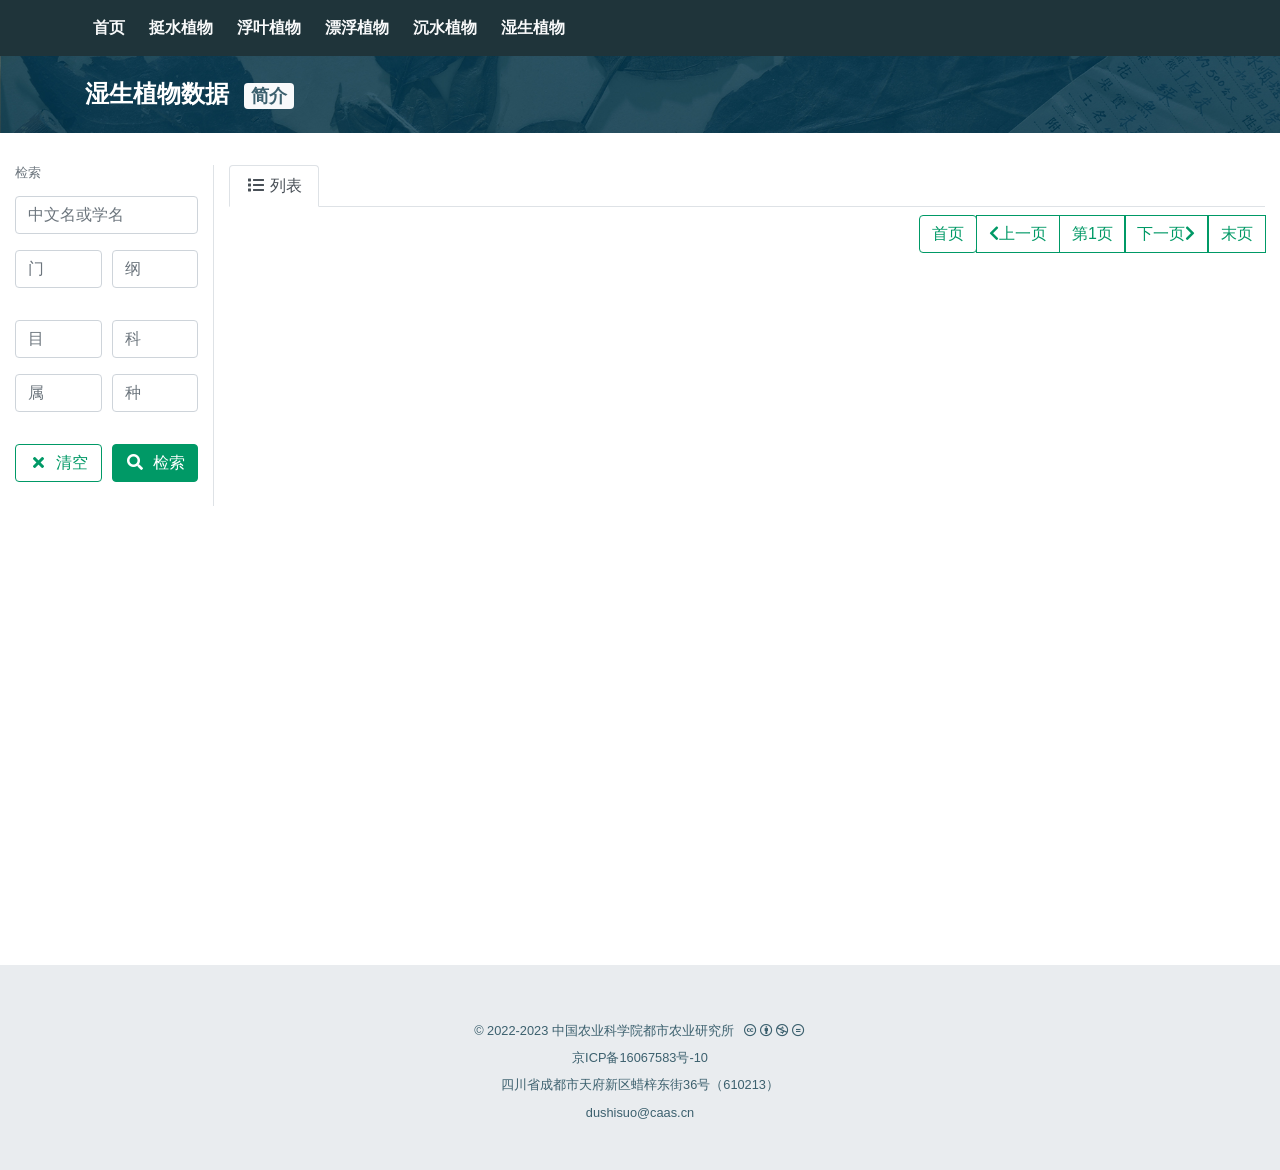
<file: spms/shisheng_list.html>
﻿<!DOCTYPE html>
<html>
<!-- InstanceBegin template="/Templates/basic.dwt.php" codeOutsideHTMLIsLocked="false" -->

<head>
  <!-- InstanceBeginEditable name="title" -->
  <title>湿生植物</title>
  <!-- InstanceEndEditable -->
  <meta charset="utf-8">
  <meta http-equiv="X-UA-Compatible" content="IE=edge">
  <meta name="viewport" content="width=device-width, initial-scale=1">
  <meta name="keywords"
    content="四川,植物,植物标本,模式标本,植物图片,标本照片,标本馆,植物标本馆,四川数字植物标本馆,成都平原地区湿地水生植物种质资源数据库,china,plant,botany,herbarium,herbaria,specimen">
  <meta name="description" content="成都平原地区湿地水生植物种质资源数据库">
  <link rel="icon" href="..\public\images\icons\favicon.ico" type="image/x-icon">
  <link rel="shortcut icon" href="..\public\images\icons\favicon.ico" type="image/x-icon">
  <link rel="apple-touch-icon" href="..\public\images\icons\apple-touch-icon.png">
  <link rel="stylesheet" href="..\public\css\bootstrap.min.css">
  <link rel="stylesheet" href="..\public\css\fontawesome-all.min.css">
  <link rel="stylesheet" href="..\public\plugins\jquery-ui\jquery-ui.min.css">
  <link rel="stylesheet" href="..\public\plugins\jquery-ui\jquery-ui.theme.min.css">
  <link rel="stylesheet" href="..\public\plugins\bootstrap-select\bootstrap-select.min.css">
  <link rel="stylesheet" href="..\public\css\basic.css">
  <link rel="stylesheet" href="..\public\plugins\jquery-viewer\viewer.min.css">
  <link rel="stylesheet" href="..\public\plugins\unitegallery\css\unite-gallery.css">

  <!-- InstanceBeginEditable name="css" -->
  <!-- InstanceEndEditable -->
</head>

<body>
  <div class="container-lg pt-3 pb-2 my-0 bg-white">
    <div class="row justify-content-between">
      <div class="col-md-8">
        <!-- <a class="navbar-brand mr-2" href="..\index.html"><img class="brand-icon"
            src="..\public\images\icons\nsti_icon.png" alt="nsti-icon"></a>
        <a class="navbar-brand mr-2" href="..\index.html"><img class="brand-icon" src="..\public\images\icons\logo.png"
            alt="site-icon"></a> -->
      </div>
      <div class="col-md-4">
        <div id="user_dashboard" class="d-flex flex-row-reverse my-1">
          <button class="navbar-toggler collapsed ml-1 d-lg-none" type="button" data-toggle="collapse"
            data-target="#navbar" aria-controls="navbar" aria-expanded="false" aria-label="Toggle navigation"><i
              class="fas fa-ellipsis-v text-title"></i></button>
          <!-- <button class="btn btn-title ml-1" type="button" onclick="switchLanguage()"><i class="fas fa-globe fa-fw"></i><strong data-i18n="lang">切换语言</strong></button> -->
        </div>
      </div>
    </div>
  </div>
  <nav class="navbar navbar-expand-lg navbar-dark nav-homepage py-0 my-0">
    <div class="container-lg">
      <div class="navbar-collapse collapse" id="navbar">
        <ul class="navbar-nav mr-auto my-2">
          <li class="nav-item mr-2">
            <a class="nav-link text-light" href="..\index.html"><strong>首页</strong></a>
          </li>
          <li class="nav-item mr-2">
            <a class="nav-link text-light" href="tingsui_list.html"><strong>挺水植物</strong></a>
          </li>
          <li class="nav-item mr-2">
            <a class="nav-link text-light" href="fuye_list.html"><strong>浮叶植物</strong></a>
          </li>
          <li class="nav-item mr-2">
            <a class="nav-link text-light" href="piaofu_list.html"><strong>漂浮植物</strong></a>
          </li>
          <li class="nav-item mr-2">
            <a class="nav-link text-light" href="cengsui_list.html"><strong>沉水植物</strong></a>
          </li>
          <li class="nav-item mr-2">
            <a class="nav-link text-light" href="shisheng_list.html"><strong>湿生植物</strong></a>
          </li>
        </ul>
      </div>
    </div>
  </nav>
  <!-- InstanceBeginEditable name="content" -->
  <div class="jumbotron jumbotron-fluid jumbotron-title py-2">
    <div class="container-lg text-white">
      <h4 class="my-3">
        <strong class="align-bottom">湿生植物数据</strong>
        <a data-toggle="collapse" href="#database_info" aria-expanded="false" aria-controls="database_info"
          class="badge badge-light text-title ml-2 pb-1">简介</a>
      </h4>
      <div class="collapse" id="database_info">
        <p class="text-justify">中国农业科学院都市农业研究所调研整理</p>
      </div>
    </div>
  </div>
  <div class="container-fluid content">
    <div class="row">
      <div class="col-xl-2">
        <h6 class="small text-secondary mb-3 d-none d-xl-block" data-i18n="filter">检索</h6>
        <button id="show_filter" class="btn btn-outline-default btn-block mb-3 d-xl-none" onclick="showFilter()"><span
            data-i18n="filter">检索</span><i class="fas fa-caret-down fa-fw"></i></button>
        <div class="filter d-none d-xl-block">
          <div class="form-row mb-3">
            <div class="col-md-6 col-xl-12">
              <div class="form-group">
                <input id="taxonName" name="taxonName" type="text" class="form-control advanced-search"
                  placeholder="中文名或学名">
              </div>
            </div>
            <div class="col-6 col-md-3 col-xl-6">
              <div class="form-group">
                <input id="men" name="men" type="text" class="form-control advanced-search" placeholder="门">
              </div>
            </div>
            <div class="col-6 col-md-3 col-xl-6">
              <div class="form-group">
                <input id="gang" name="gang" type="text" class="form-control advanced-search" placeholder="纲">
              </div>
            </div>
          </div>
          <div class="form-row mb-3">

            <div class="col-6 col-md-4 col-lg-2 col-xl-6">
              <div class="form-group">
                <input id="mu" name="mu" type="text" class="form-control advanced-search" placeholder="目">
              </div>
            </div>
            <div class="col-6 col-md-4 col-lg-2 col-xl-6">
              <div class="form-group">
                <input id="ke" name="ke" type="text" class="form-control advanced-search" placeholder="科">
              </div>
            </div>
            <div class="col-6 col-md-4 col-lg-2 col-xl-6">
              <div class="form-group">
                <input id="shu" name="shu" type="text" class="form-control advanced-search" placeholder="属">
              </div>
            </div>
            <div class="col-6 col-md-4 col-lg-2 col-xl-6">
              <div class="form-group">
                <input id="zhong" name="zhong" type="text" class="form-control advanced-search" placeholder="种">
              </div>
            </div>
          </div>
          <div class="form-row mb-2">
            <div class="col">
              <div class="form-group">
                <button id="search_reset" type="reset" class="btn btn-outline-default btn-block"><i
                    class="fas fa-times fa-fw mr-2"></i><span data-i18n="filterClear">清空</span></button>
              </div>
            </div>
            <div class="col">
              <div class="form-group">
                <button id="advanced_search" onclick="advanced_search()" class="btn btn-default btn-block"><i
                    class="fas fa-search fa-fw mr-2"></i><span>检索</span></button>
              </div>
            </div>
          </div>
        </div>
      </div>
      <div class="col-xl-10 border-left">
        <ul class="nav nav-tabs mb-2">
          <li class="nav-item">
            <a id="list_view" class="nav-link active" href="#"><i class="fas fa-list fa-fw mr-1"></i><span
                data-i18n="listView">列表</span></a>
          </li>
          <!-- <li class="nav-item">
						<a id="card_view" class="nav-link" href="#"><i class="fas fa-th fa-fw mr-1"></i><span data-i18n="cardView">卡片</span></a>
					</li>
					<li class="nav-item">
						<a id="statistic_view" class="nav-link" href="#"><i class="fas fa-chart-bar fa-fw mr-1"></i><span data-i18n="statisticView">统计</span></a>
					</li> -->
        </ul>
        <!-- <p id="total" class="text-muted">　</p> -->

        <div class="panel panel-default table-responsive" id="mainContent">
        </div>
        <div id="pagination" class="row">
          <div class="col">
            <div class="d-flex justify-content-end">
              <div class="form-group">
                <div class="input-group">
                  <div class="input-group-prepend">
                    <div class="input-group-prepend">
                      <button id="previous_page1" onclick="goToFirstPage()" class="btn btn-outline-default">首页</button>
                    </div>
                    <button id="previous_page1" onclick="goToPreviousPage()" class="btn btn-outline-default"><i
                        class="fas fa-chevron-left"></i>上一页</button>
                  </div>
                  <div class="input-group-prepend">
                    <button id="showpages" class="btn btn-outline-default"></button>
                  </div>
                  <!-- <input id="jump_to" type="text" class="form-control" placeholder="输入页码跳转" style="min-width: 200px;"> -->
                  <div class="input-group-append">
                    <button id="next_page1" onclick="goToNextPage()" class="btn btn-outline-default">下一页<i
                        class="fas fa-chevron-right"></i></button>
                  </div>
                  <div class="input-group-prepend">
                    <button id="previous_page1" onclick="goToLastPage()" class="btn btn-outline-default">末页</button>
                  </div>
                </div>
              </div>
            </div>
          </div>
        </div>
      </div>
    </div>
  </div>
  <!-- InstanceEndEditable -->
  <!-- footer -->
  <footer class="jumbotron jumbotron-fluid pt-5 pb-4 mb-0">
    <div class="container-lg">
      <div class="d-flex justify-content-center">
        <ul class="list-unstyled text-title text-center small">
          <li class="my-2">© 2022-2023 <span class="mr-2">中国农业科学院都市农业研究所</span><a rel="license"
              href="http://creativecommons.org/licenses/by-nc-nd/4.0/" target="_blank" class="text-reset"><i
                class="fab fa-creative-commons fa-fw"></i><i class="fab fa-creative-commons-by fa-fw"></i><i
                class="fab fa-creative-commons-nc fa-fw"></i><i class="fab fa-creative-commons-nd fa-fw"></i></a></li>
          <li class="my-2"><a href="https://beian.miit.gov.cn" target="_blank" class="text-title">京ICP备16067583号-10</a>
          </li>
          <li class="my-2"><span>四川省成都市天府新区蜡梓东街36号</span>（610213）</li>
          <li class="my-2">dushisuo@caas.cn</li>
        </ul>
      </div>
    </div>
  </footer>
  <script type="text/javascript" src="..\public\js\jquery.min.js"></script>
  <script type="text/javascript" src="..\public\js\jquery.i18n.properties.min.js"></script>
  <script type="text/javascript" src="..\public\js\bootstrap.bundle.min.js"></script>
  <script type="text/javascript" src="..\public\plugins\jquery-ui\jquery-ui.min.js"></script>
  <script type="text/javascript" src="..\public\plugins\bootstrap-select\bootstrap-select.min.js"></script>
  <script type="text/javascript" src="..\public\js\basic.js"></script>
  <!-- InstanceBeginEditable name="scripts" -->
  <script type="text/javascript" src="..\public\js\spms.js"></script>
  <script type="text/javascript" src="..\public\js\spms_list.js"></script>
  <!-- InstanceEndEditable -->
  <script type="text/javascript" src="..\public\js\config.js"></script>
  <script type="text/javascript">
    var currPage = 1;
    var totalCount;
    var dataLIst = [];
    /*将数据取出来*/
    function data(curr, limit) {
      //console.log("tot:"+totalCount)
      /*拿到总数据*/
      $.ajax({
        type: "GET",
        url: BaseUrl + "/plant/getShishengPlants?pages=" + curr,    //s是SpringMVC中Controller中的请求地址 
        contentType: "application/json;charset=utf-8",
        success: function (data) {
          /*拿到总数据*/
          totalCount = data.total; //取出来的是数据总量
          dataLIst = data.records; // 将数据放到一个数组里面（dataLIst 还未声明，莫着急）
          createTable(curr, limit, totalCount);
          console.log("tot:" + totalCount)
        },
        error: function () {
          alert("解析失败");
        }
      });
    }
    window.onload = function () {
      /*取到总条数*/
      /*每页显示多少条  10条*/
      var limit = 10;
      data(currPage, limit)
      //createTable(1, limit, totalCount);
    }

    /*创建的是一个表格，并将数据放进去*/
    function createTable(currPage, limit, total) {
      var html = [],
        showNum = limit;
      if (total - (currPage * limit) < 0) showNum = total - ((currPage - 1) * limit);
      html.push(' <div class="table-responsive"><table class="table table-hover">');
      html.push('<thead><tr>' +
        '<th style="width: 15%"><strong>中文学名</strong></th>' +
        '<th style="width: 30%"><strong>拉丁学名</strong></th>' +
        '<th style="width: 20%"><strong>科中文名</strong></th>' +
        '<th style="width: 15%"><strong>属中文名</strong></th><th style="width: 5%"></th></tr></thead><tbody id="spms_list1">');

      for (var i = 0; i < showNum; i++) {
        html.push('<tr class="spms-row" style="transform: rotate(0);" onclick="clicktr(' + dataLIst[i].id + ')">');
        html.push('<td class="align-middle clickable">' + dataLIst[i].name + '</td>');
        if (dataLIst[i].latinname == "" || dataLIst[i].latinname == null) {
          html.push('<td class="align-middle clickable">无</td>');
        } else {
          html.push('<td class="align-middle clickable">' + dataLIst[i].latinname + '</td>');
        }
        if (dataLIst[i].ke == "" || dataLIst[i].ke == null) {
          html.push('<td class="align-middle clickable">无</td>');
        } else {
          html.push('<td class="align-middle clickable">' + dataLIst[i].ke + '</td>');
        }
        if (dataLIst[i].shu == "" || dataLIst[i].shu == null) {
          html.push('<td class="align-middle clickable">无</td>');
        } else {
          html.push('<td class="align-middle clickable">' + dataLIst[i].shu + '</td>');
        }
        html.push('<td class="align-middle clickable"><img src="' + dataLIst[i].imgurl + '"style="max-height: 32px;max-width: 32px"></td>');
        html.push('</tr>');
      }
      html.push('</tbody></table></div>');
      var mainObj = $('#mainContent');
      mainObj.empty();
      mainObj.html(html.join(''));
    }
    function clicktr(id) {
      window.location.href = "details2.html?id=" + id
      console.log(id)
    }

    // Function to navigate to the next page
    function goToNextPage() {
      const totalPages = Math.ceil(totalCount / 10); // Calculate total pages
      if (currPage < totalPages) {
        currPage++;
        document.getElementById("showpages").innerHTML = "第" + currPage + "页";
        var limit = 10;
        data(currPage, limit)
        // You can perform the necessary actions to load the next page here
        console.log(`Navigating to page ${currPage}`);
      } else {
        alert("已经到达最后一页！");
      }
    }

    // Function to navigate to the previous page
    function goToPreviousPage() {
      if (currPage > 1) {

        currPage--;
        document.getElementById("showpages").innerHTML = "第" + currPage + "页";
        var limit = 10;
        data(currPage, limit)
        // You can perform the necessary actions to load the previous page here
        console.log(`Navigating to page ${currPage}`);
      } else {
        alert("已经到达第一页！");
      }
    }
    function goToFirstPage() {
      currPage = 1; // Set current page to 1
      document.getElementById("showpages").innerHTML = "第" + currPage + "页";
      var limit = 10;
      data(currPage, limit);
      // You can perform the necessary actions to load the first page here
      //console.log(`Navigating to page ${currPage}`);

    }
    function goToLastPage() {
      const totalPages = Math.ceil(totalCount / 10); // Calculate total pages
      currPage = totalPages; // Set current page to last page
      document.getElementById("showpages").innerHTML = "第" + currPage + "页";
      var limit = 10;
      data(currPage, limit);
      // You can perform the necessary actions to load the last page here
      //console.log(`Navigating to page ${currPage}`);
    }
    document.getElementById("showpages").innerHTML = "第" + currPage + "页";
    function advanced_search() {
      var names = document.getElementById('taxonName').value
      var name = names.trim()

      var men = document.getElementById('men').value
      var men = men.trim()

      var gang = document.getElementById('gang').value
      var gang = gang.trim()

      var mu = document.getElementById('mu').value
      var mu = mu.trim()

      var ke = document.getElementById('ke').value
      var ke = ke.trim()

      var shu = document.getElementById('shu').value
      var shu = shu.trim()

      var zhong = document.getElementById('zhong').value
      var zhong = zhong.trim()

      if (name == '' || name == null) {
        alert('植物名称不能为空!')
        return;
      } else {
        window.location.href = "advanced_list.html?name=" + name + "&men=" + men + "&gang=" + gang + "&mu=" + mu + "&ke=" + ke + "&shu=" + shu + "&zhong=" + zhong
      }
    }
  </script>
</body>
<!-- InstanceEnd -->

</html>
</file>
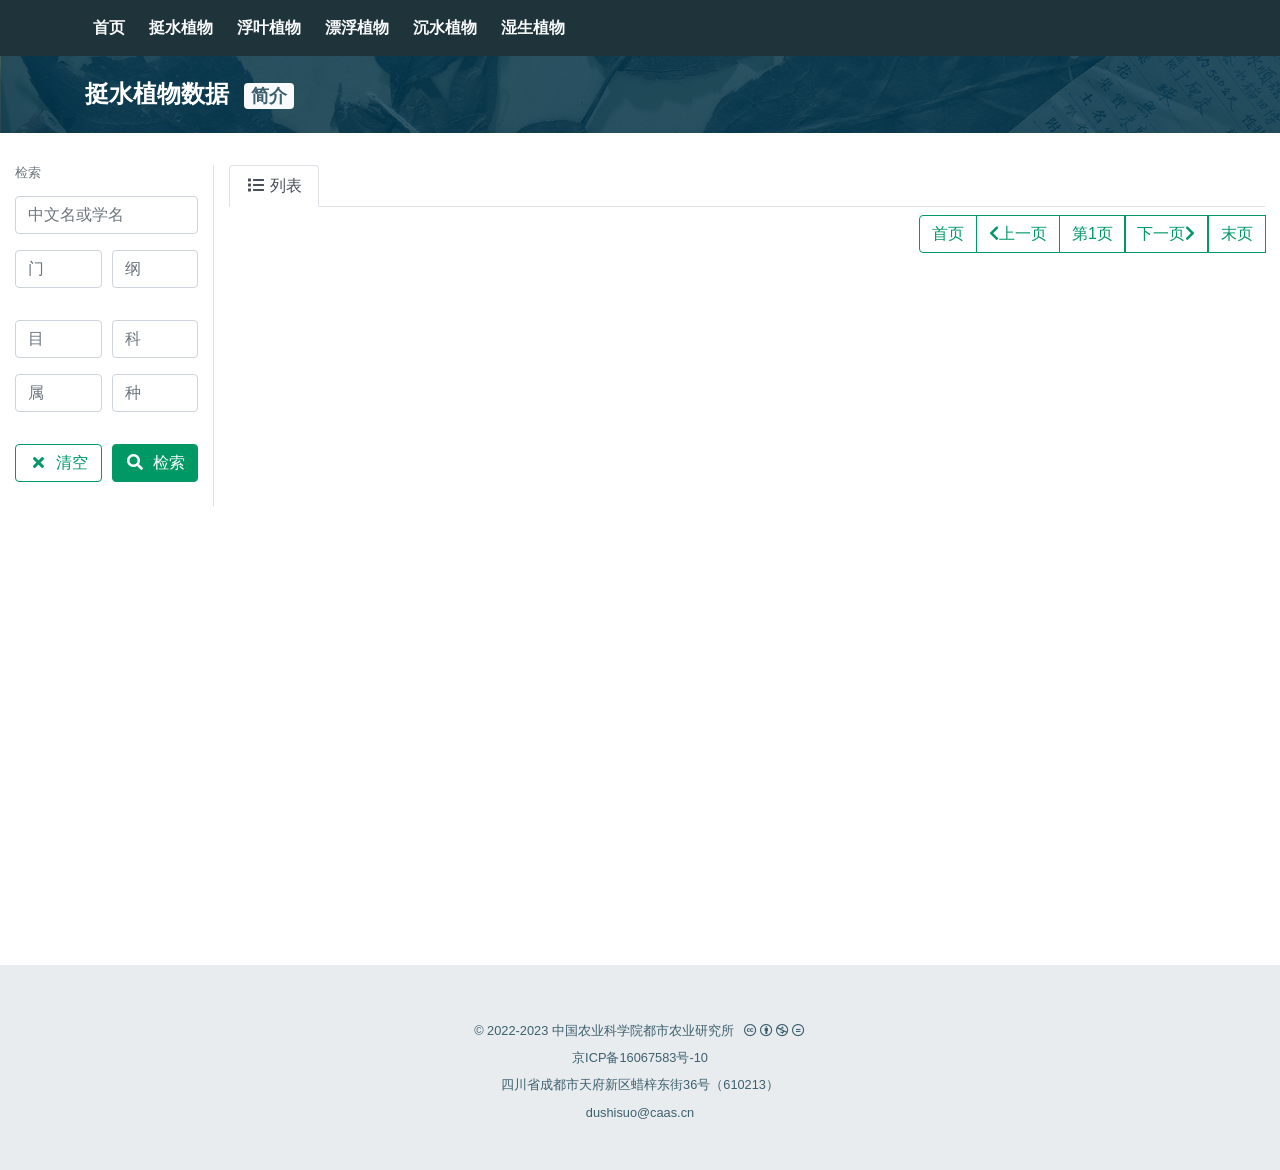
<file: spms/tingsui_list.html>
﻿<!DOCTYPE html>
<html>
<!-- InstanceBegin template="/Templates/basic.dwt.php" codeOutsideHTMLIsLocked="false" -->

<head>
  <!-- InstanceBeginEditable name="title" -->
  <title>挺水植物</title>
  <!-- InstanceEndEditable -->
  <meta charset="utf-8">
  <meta http-equiv="X-UA-Compatible" content="IE=edge">
  <meta name="viewport" content="width=device-width, initial-scale=1">
  <meta name="keywords"
    content="四川,植物,植物标本,模式标本,植物图片,标本照片,标本馆,植物标本馆,四川数字植物标本馆,成都平原地区湿地水生植物种质资源数据库,china,plant,botany,herbarium,herbaria,specimen">
  <meta name="description" content="成都平原地区湿地水生植物种质资源数据库">
  <link rel="icon" href="..\public\images\icons\favicon.ico" type="image/x-icon">
  <link rel="shortcut icon" href="..\public\images\icons\favicon.ico" type="image/x-icon">
  <link rel="apple-touch-icon" href="..\public\images\icons\apple-touch-icon.png">
  <link rel="stylesheet" href="..\public\css\bootstrap.min.css">
  <link rel="stylesheet" href="..\public\css\fontawesome-all.min.css">
  <link rel="stylesheet" href="..\public\plugins\jquery-ui\jquery-ui.min.css">
  <link rel="stylesheet" href="..\public\plugins\jquery-ui\jquery-ui.theme.min.css">
  <link rel="stylesheet" href="..\public\plugins\bootstrap-select\bootstrap-select.min.css">
  <link rel="stylesheet" href="..\public\css\basic.css">
  <link rel="stylesheet" href="..\public\plugins\jquery-viewer\viewer.min.css">
  <link rel="stylesheet" href="..\public\plugins\unitegallery\css\unite-gallery.css">

  <!-- InstanceBeginEditable name="css" -->
  <!-- InstanceEndEditable -->
</head>

<body>
  <div class="container-lg pt-3 pb-2 my-0 bg-white">
    <div class="row justify-content-between">
      <div class="col-md-8">
        <!-- <a class="navbar-brand mr-2" href="..\index.html"><img class="brand-icon"
            src="..\public\images\icons\nsti_icon.png" alt="nsti-icon"></a>
        <a class="navbar-brand mr-2" href="..\index.html"><img class="brand-icon" src="..\public\images\icons\logo.png"
            alt="site-icon"></a> -->
      </div>
      <div class="col-md-4">
        <div id="user_dashboard" class="d-flex flex-row-reverse my-1">
          <button class="navbar-toggler collapsed ml-1 d-lg-none" type="button" data-toggle="collapse"
            data-target="#navbar" aria-controls="navbar" aria-expanded="false" aria-label="Toggle navigation"><i
              class="fas fa-ellipsis-v text-title"></i></button>
          <!-- <button class="btn btn-title ml-1" type="button" onclick="switchLanguage()"><i class="fas fa-globe fa-fw"></i><strong data-i18n="lang">切换语言</strong></button> -->
        </div>
      </div>
    </div>
  </div>
  <nav class="navbar navbar-expand-lg navbar-dark nav-homepage py-0 my-0">
    <div class="container-lg">
      <div class="navbar-collapse collapse" id="navbar">
        <ul class="navbar-nav mr-auto my-2">
          <li class="nav-item mr-2">
            <a class="nav-link text-light" href="..\index.html"><strong>首页</strong></a>
          </li>
          <li class="nav-item mr-2">
            <a class="nav-link text-light" href="tingsui_list.html"><strong>挺水植物</strong></a>
          </li>
          <li class="nav-item mr-2">
            <a class="nav-link text-light" href="fuye_list.html"><strong>浮叶植物</strong></a>
          </li>
          <li class="nav-item mr-2">
            <a class="nav-link text-light" href="piaofu_list.html"><strong>漂浮植物</strong></a>
          </li>
          <li class="nav-item mr-2">
            <a class="nav-link text-light" href="cengsui_list.html"><strong>沉水植物</strong></a>
          </li>
          <li class="nav-item mr-2">
            <a class="nav-link text-light" href="shisheng_list.html"><strong>湿生植物</strong></a>
          </li>
        </ul>
      </div>
    </div>
  </nav>
  <!-- InstanceBeginEditable name="content" -->
  <div class="jumbotron jumbotron-fluid jumbotron-title py-2">
    <div class="container-lg text-white">
      <h4 class="my-3">
        <strong class="align-bottom">挺水植物数据</strong>
        <a data-toggle="collapse" href="#database_info" aria-expanded="false" aria-controls="database_info"
          class="badge badge-light text-title ml-2 pb-1">简介</a>
      </h4>
      <div class="collapse" id="database_info">
        <p class="text-justify">中国农业科学院都市农业研究所调研整理</p>
      </div>
    </div>
  </div>
  <div class="container-fluid content">
    <div class="row">
      <div class="col-xl-2">
        <h6 class="small text-secondary mb-3 d-none d-xl-block" data-i18n="filter">检索</h6>
        <button id="show_filter" class="btn btn-outline-default btn-block mb-3 d-xl-none" onclick="showFilter()"><span
            data-i18n="filter">检索</span><i class="fas fa-caret-down fa-fw"></i></button>
        <div class="filter d-none d-xl-block">
          <div class="form-row mb-3">
            <div class="col-md-6 col-xl-12">
              <div class="form-group">
                <input id="taxonName" name="taxonName" type="text" class="form-control advanced-search"
                  placeholder="中文名或学名">
              </div>
            </div>
            <div class="col-6 col-md-3 col-xl-6">
              <div class="form-group">
                <input id="men" name="men" type="text" class="form-control advanced-search" placeholder="门">
              </div>
            </div>
            <div class="col-6 col-md-3 col-xl-6">
              <div class="form-group">
                <input id="gang" name="gang" type="text" class="form-control advanced-search" placeholder="纲">
              </div>
            </div>
          </div>
          <div class="form-row mb-3">

            <div class="col-6 col-md-4 col-lg-2 col-xl-6">
              <div class="form-group">
                <input id="mu" name="mu" type="text" class="form-control advanced-search" placeholder="目">
              </div>
            </div>
            <div class="col-6 col-md-4 col-lg-2 col-xl-6">
              <div class="form-group">
                <input id="ke" name="ke" type="text" class="form-control advanced-search" placeholder="科">
              </div>
            </div>
            <div class="col-6 col-md-4 col-lg-2 col-xl-6">
              <div class="form-group">
                <input id="shu" name="shu" type="text" class="form-control advanced-search" placeholder="属">
              </div>
            </div>
            <div class="col-6 col-md-4 col-lg-2 col-xl-6">
              <div class="form-group">
                <input id="zhong" name="zhong" type="text" class="form-control advanced-search" placeholder="种">
              </div>
            </div>
          </div>
          <div class="form-row mb-2">
            <div class="col">
              <div class="form-group">
                <button id="search_reset" type="reset" class="btn btn-outline-default btn-block"><i
                    class="fas fa-times fa-fw mr-2"></i><span data-i18n="filterClear">清空</span></button>
              </div>
            </div>
            <div class="col">
              <div class="form-group">
                <button id="advanced_search" onclick="advanced_search()" class="btn btn-default btn-block"><i
                    class="fas fa-search fa-fw mr-2"></i><span>检索</span></button>
              </div>
            </div>
          </div>
        </div>
      </div>
      <div class="col-xl-10 border-left">
        <ul class="nav nav-tabs mb-2">
          <li class="nav-item">
            <a id="list_view" class="nav-link active" href="#"><i class="fas fa-list fa-fw mr-1"></i><span
                data-i18n="listView">列表</span></a>
          </li>
        </ul>
        <!-- <p id="total" class="text-muted">　</p> -->
        <!-- <div class="table-responsive">
          <table class="table table-hover">
            <thead>
              <tr>
                <th style="width: 5%"><a id="order_withPhoto" href="#" class="order-icon text-grey"
                    data-order-type="none" data-sort-value="withPhoto"><i class="fas fa-sort ml-2"></i></a></th>
                <th style="width: 15%"><strong>中文学名</strong><a id="order_code" href="#" class="order-icon text-grey"
                    data-order-type="none" data-sort-value="collectionCode"><i class="fas fa-sort ml-2"></i></a></th>
                <th style="width: 30%"><strong>拉丁学名</strong><a id="order_name" href="#" class="order-icon text-grey"
                    data-order-type="none" data-sort-value="taxonName"><i class="fas fa-sort ml-2"></i></a></th>
                <th style="width: 20%"><strong>科中文名</strong><a id="order_collector" href="#"
                    class="order-icon text-grey" data-order-type="none" data-sort-value="recordedBy"><i
                      class="fas fa-sort ml-2"></i></a></th>
                <th style="width: 15%"><strong>属中文名</strong><a id="order_locality" href="#" class="order-icon text-grey"
                    data-order-type="none" data-sort-value="locality"><i class="fas fa-sort ml-2"></i></a></th>
                
              </tr>
            </thead>
            <tbody id="spms_list1">

              <tr class="spms-row" style="transform: rotate(0);">
                <td class="align-middle clickable"><img src="http://127.0.0.1:8081/2%E9%87%8E%E6%85%88%E5%A7%91.png"
                    style="max-height: 32px;max-width: 32px"></td>
                <td class="align-middle clickable">野慈姑</td>
                <td class="align-middle clickable"><em>Sagittaria trifolia</em> <em></em></td>
                <td class="align-middle clickable">泽泻科ty大范甘迪个</td>
                <td class="align-middle clickable">慈姑属jkl大范甘迪jljj</td>
              </tr>
            </tbody>
          </table>
        </div> -->
        <div class="panel panel-default table-responsive" id="mainContent">
        </div>
        <div id="pagination" class="row">
          <div class="col">
            <div class="d-flex justify-content-end">
              <div class="form-group">
                <div class="input-group">

                  <div class="input-group-prepend">
                    <button id="previous_page1" onclick="goToFirstPage()" class="btn btn-outline-default">首页</button>
                  </div>
                  <div class="input-group-prepend">
                    <button id="previous_page1" onclick="goToPreviousPage()" class="btn btn-outline-default"><i
                        class="fas fa-chevron-left"></i>上一页</button>
                  </div>

                  <div class="input-group-prepend">
                    <button id="showpages" class="btn btn-outline-default"></button>
                  </div>

                  <div class="input-group-append">
                    <button id="next_page1" onclick="goToNextPage()" class="btn btn-outline-default">下一页<i
                        class="fas fa-chevron-right"></i></button>
                  </div>
                  <div class="input-group-prepend">
                    <button id="previous_page1" onclick="goToLastPage()" class="btn btn-outline-default">末页</button>
                  </div>
                </div>
              </div>
            </div>
          </div>
        </div>
      </div>
    </div>
  </div>
  <!-- InstanceEndEditable -->
  <!-- footer -->
  <footer class="jumbotron jumbotron-fluid pt-5 pb-4 mb-0">
    <div class="container-lg">
      <div class="d-flex justify-content-center">
        <ul class="list-unstyled text-title text-center small">
          <li class="my-2">© 2022-2023 <span class="mr-2">中国农业科学院都市农业研究所</span><a rel="license"
              href="http://creativecommons.org/licenses/by-nc-nd/4.0/" target="_blank" class="text-reset"><i
                class="fab fa-creative-commons fa-fw"></i><i class="fab fa-creative-commons-by fa-fw"></i><i
                class="fab fa-creative-commons-nc fa-fw"></i><i class="fab fa-creative-commons-nd fa-fw"></i></a></li>
          <li class="my-2"><a href="https://beian.miit.gov.cn" target="_blank" class="text-title">京ICP备16067583号-10</a>
          </li>
          <li class="my-2"><span>四川省成都市天府新区蜡梓东街36号</span>（610213）</li>
          <li class="my-2">dushisuo@caas.cn</li>
        </ul>
      </div>
    </div>
  </footer>
  <script type="text/javascript" src="..\public\js\jquery.min.js"></script>
  <script type="text/javascript" src="..\public\js\jquery.i18n.properties.min.js"></script>
  <script type="text/javascript" src="..\public\js\bootstrap.bundle.min.js"></script>
  <script type="text/javascript" src="..\public\plugins\jquery-ui\jquery-ui.min.js"></script>
  <script type="text/javascript" src="..\public\plugins\bootstrap-select\bootstrap-select.min.js"></script>
  <script type="text/javascript" src="..\public\js\basic.js"></script>
  <!-- InstanceBeginEditable name="scripts" -->
  <script type="text/javascript" src="..\public\js\spms.js"></script>
  <script type="text/javascript" src="..\public\js\spms_list.js"></script>
  <!-- InstanceEndEditable -->
  <script type="text/javascript" src="..\public\js\config.js"></script>
  <script type="text/javascript">
    var currPage = 1;
    var totalCount;
    var dataLIst = [];
    /*将数据取出来*/
    function data(curr, limit) {
      //console.log("tot:"+totalCount)
      /*拿到总数据*/
      $.ajax({
        type: "GET",
        url: BaseUrl + "/plant/getTingsuiPlants?pages=" + curr,    //s是SpringMVC中Controller中的请求地址 
        contentType: "application/json;charset=utf-8",
        success: function (data) {
          /*拿到总数据*/
          totalCount = data.total; //取出来的是数据总量
          dataLIst = data.records; // 将数据放到一个数组里面（dataLIst 还未声明，莫着急）
          createTable(curr, limit, totalCount);
          console.log("tot:" + totalCount)
        },
        error: function () {
          alert("解析失败");
        }
      });
    }
    window.onload = function () {
      /*取到总条数*/
      /*每页显示多少条  10条*/
      var limit = 10;
      data(currPage, limit)
      //createTable(1, limit, totalCount);
    }

    /*创建的是一个表格，并将数据放进去*/
    function createTable(currPage, limit, total) {
      var html = [],
        showNum = limit;
      if (total - (currPage * limit) < 0) showNum = total - ((currPage - 1) * limit);
      html.push(' <div class="table-responsive"><table class="table table-hover">');
      html.push('<thead><tr>' +
        '<th style="width: 15%"><strong>中文学名</strong></th>' +
        '<th style="width: 30%"><strong>拉丁学名</strong></th>' +
        '<th style="width: 20%"><strong>科中文名</strong></th>' +
        '<th style="width: 15%"><strong>属中文名</strong></th><th style="width: 5%"></th></tr></thead><tbody id="spms_list1">');

      for (var i = 0; i < showNum; i++) {
        html.push('<tr class="spms-row" style="transform: rotate(0);" onclick="clicktr(' + dataLIst[i].id + ')">');
        html.push('<td class="align-middle clickable">' + dataLIst[i].name + '</td>');
        if (dataLIst[i].latinname == "" || dataLIst[i].latinname == null) {
          html.push('<td class="align-middle clickable">无</td>');
        } else {
          html.push('<td class="align-middle clickable">' + dataLIst[i].latinname + '</td>');
        }
        if (dataLIst[i].ke == "" || dataLIst[i].ke == null) {
          html.push('<td class="align-middle clickable">无</td>');
        } else {
          html.push('<td class="align-middle clickable">' + dataLIst[i].ke + '</td>');
        }
        if (dataLIst[i].shu == "" || dataLIst[i].shu == null) {
          html.push('<td class="align-middle clickable">无</td>');
        } else {
          html.push('<td class="align-middle clickable">' + dataLIst[i].shu + '</td>');
        }
        html.push('<td class="align-middle clickable"><img src="' + dataLIst[i].imgurl + '"style="max-height: 32px;max-width: 32px"></td>');
        html.push('</tr>');
      }
      html.push('</tbody></table></div>');
      var mainObj = $('#mainContent');
      mainObj.empty();
      mainObj.html(html.join(''));
    }
    function clicktr(id) {
      window.location.href = "details2.html?id=" + id
      console.log(id)
    }

    // Function to navigate to the next page
    function goToNextPage() {
      const totalPages = Math.ceil(totalCount / 10); // Calculate total pages
      if (currPage < totalPages) {
        currPage++;
        document.getElementById("showpages").innerHTML = "第" + currPage + "页";
        var limit = 10;
        data(currPage, limit)
        // You can perform the necessary actions to load the next page here
        console.log(`Navigating to page ${currPage}`);
      } else {
        alert("已经到达最后一页！");
      }
    }

    // Function to navigate to the previous page
    function goToPreviousPage() {
      if (currPage > 1) {
        currPage--;
        document.getElementById("showpages").innerHTML = "第" + currPage + "页";
        var limit = 10;
        data(currPage, limit)
        // You can perform the necessary actions to load the previous page here
        console.log(`Navigating to page ${currPage}`);
      } else {
        alert("已经到达第一页！");
      }
    }


    function goToFirstPage() {
      currPage = 1; // Set current page to 1
      document.getElementById("showpages").innerHTML = "第" + currPage + "页";
      var limit = 10;
      data(currPage, limit);
      // You can perform the necessary actions to load the first page here
      //console.log(`Navigating to page ${currPage}`);

    }
    function goToLastPage() {
      const totalPages = Math.ceil(totalCount / 10); // Calculate total pages
      currPage = totalPages; // Set current page to last page
      document.getElementById("showpages").innerHTML = "第" + currPage + "页";
      var limit = 10;
      data(currPage, limit);
      // You can perform the necessary actions to load the last page here
      //console.log(`Navigating to page ${currPage}`);
    }
    document.getElementById("showpages").innerHTML = "第" + currPage + "页";

    function advanced_search() {
      var names = document.getElementById('taxonName').value
      var name = names.trim()

      var men = document.getElementById('men').value
      var men = men.trim()

      var gang = document.getElementById('gang').value
      var gang = gang.trim()

      var mu = document.getElementById('mu').value
      var mu = mu.trim()

      var ke = document.getElementById('ke').value
      var ke = ke.trim()

      var shu = document.getElementById('shu').value
      var shu = shu.trim()

      var zhong = document.getElementById('zhong').value
      var zhong = zhong.trim()

      if (name == '' || name == null) {
        alert('植物名称不能为空!')
        return;
      } else {
        window.location.href = "advanced_list.html?name=" + name + "&men=" + men + "&gang=" + gang + "&mu=" + mu + "&ke=" + ke + "&shu=" + shu + "&zhong=" + zhong
      }
    }
  </script>
</body>
<!-- InstanceEnd -->

</html>
</file>
